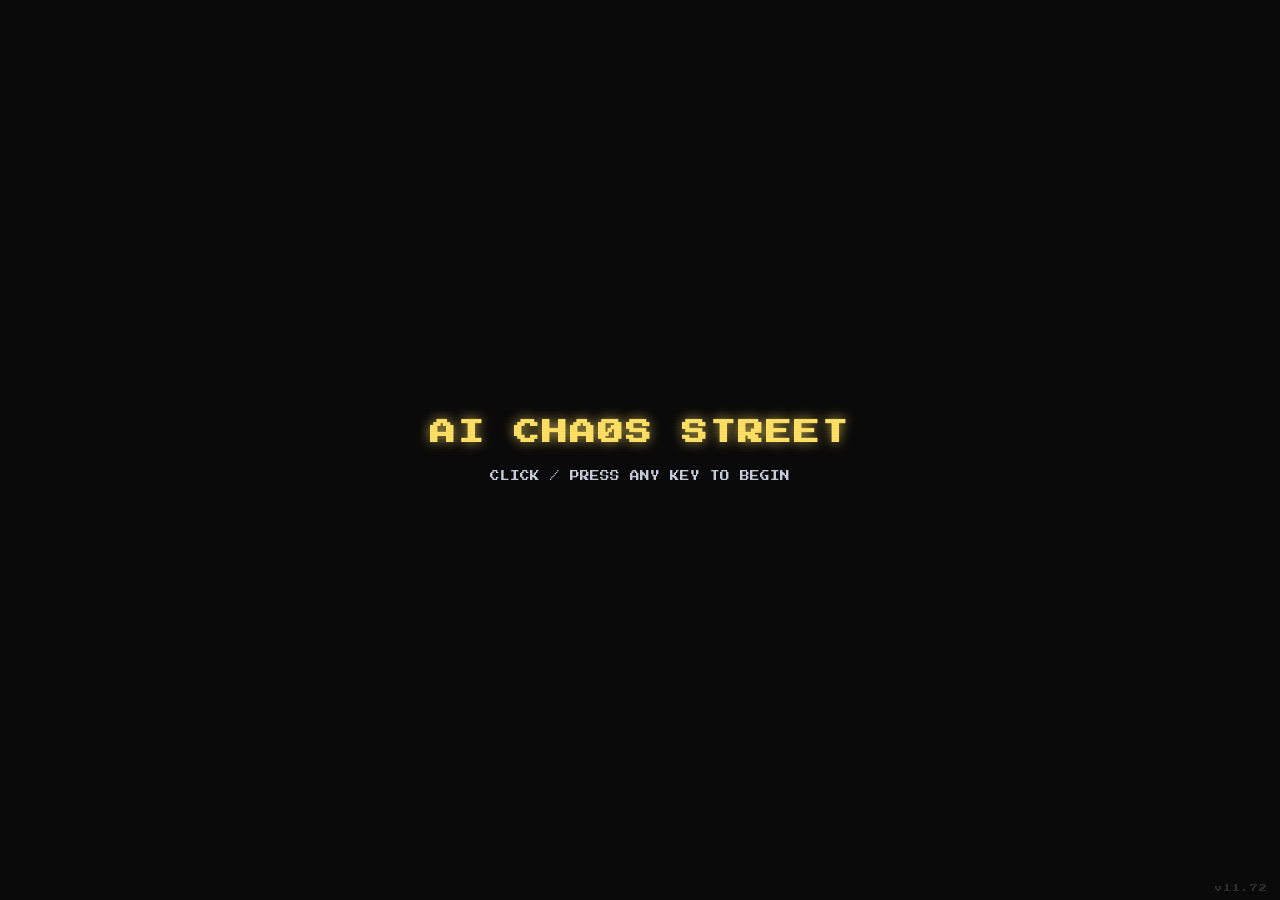
<file: index.html>
<!DOCTYPE html>
<html lang="en">
<head>
    <meta charset="UTF-8">
    <meta name="viewport" content="width=device-width, initial-scale=1.0, maximum-scale=1.0, user-scalable=no">
    <title>🌀 AI CHAOS STREET</title>
    <link rel="preconnect" href="https://fonts.googleapis.com">
    <link rel="preconnect" href="https://fonts.gstatic.com" crossorigin>
    <link href="https://fonts.googleapis.com/css2?family=Press+Start+2P&display=swap" rel="stylesheet">
    <!-- v11.02: ?v= -versioleima – mobiiliselaimet eivät jää jumiin vanhaan
         CSS:ään/JS:ään. Nosta sama numero kuin #version-tag.
         v11.05b: tärinäanimaation arvon säätö (ei versionnostoa, sääntö 03) –
         leima nostettiin "b":llä, jotta selain hakee uuden CSS:n.
         v11.06/v11.07: muistipankin päivitys + kokorajojen mitoitus
         (infrastruktuuri, sääntö 03) → kaikki leimat samaan numeroon.
         v11.08: jukebox pysäyttää kaaos-intron (ei mp3-päällekkäisyyttä).
         v11.09: liikenne ei pysähdy BARissa, makuuhuoneessa eikä kaivossa
         (sama periaate kuin jukebox v4.61).
         v11.10: liikenne ei pysähdy myöskään tainnutuksessa, jos kaataja ei
         ollut auto (sähkökaappi, rosvo, kukkaruukku, lamppu, oviukko);
         auton osuma = kolari → liikenne seisoo koko tainnutuksen ajan.
         v11.12: kolarin putoamistaso 10 → 25 px ylös osumakohdasta →
         pysähtynyt auto ei enää osu uudelleen, kun pelaaja nousee.
         v11.13: sädeaseen (FULL CHAOS) pieni vilkkuva keltainen piste
         piipun yllä – vain piste vilkkuu, itse ase pysyy paikallaan.
         v11.14: sädease laukeaa vain 1,0 s välein (huti maksaa saman kuin
         osuma) ja meteoriitti kestää 2 osumaa: ensimmäisestä se lämpenee
         tasaisesti oranssiksi + kolahtaa, kolikko vasta tappavasta.
         v11.15: sädease ilmestyy aina samalle syvyysviivalle (teräs­aidan
         vieressä, pelaajan alin jalkapiste) – satunnainen y vei aseen
         toisinaan lampputolpan kohdalle, josta sitä ei voinut poimia →
         kaikki ?v=-leimat samaan numeroon kuin #version-tag.
         v11.16: aloitusgaten (CLICK / PRESS) CHAOS-sanan O viivataan
         fontin omalla Ø-merkillä (U+00D8) – pelkkää tekstiä, ei
         piirrettyä viivaa.
         v11.17: kaaosvalikon hover-kierto toimii nyt myös puhelimilla
         (reduce-motion ei enää sammuta väriväläystä – vain näytön tärinä
         jää pois), on nopeampi (450 → 346 → 173 ms / nappi) ja
         mouseenter-peruutus on vain hoveroivilla laitteilla (kosketus:
         touchstart) → kaikki ?v=-leimat samaan numeroon kuin
         #version-tag. Sama yliviivattu O kuin aloitusgatessa (CHAØS)
         myös hubin otsikossa, jotta alkunäkymät ovat yhtenevät.
         v11.18: digGame1/digGame2 näyttävät kosketusohjaimet myös tableteilla
         (pointer: coarse → #touch-controls.force-show), koska leveysmedia
         piilotti ne ≥769 px näytöillä; työpöytä-UI ennallaan →
         kaikki ?v=-leimat samaan numeroon kuin #version-tag.
         v11.19: tabletin kosketusohjaimet 2× isommiksi kaikissa peleissä
         (DG1, DG2, katu, bm, sinkship) uudella haaralla
         @media (pointer: coarse) and (min-width: 769px) and (orientation: portrait)
         → PC, puhelin ja vaakamoodi pysyvät täsmälleen ennallaan; kadulla
         street.js:n resize() mittaa ohjainrivin korkeuden (aiempi kova
         185 px) ja canvas väistyy itsestään.
         v11.20: sädease poistetaan inventorysta Click/Press-näytöllä, ja
         v11.21: ase näkyy pelaajalla vain yöllä (päivällä piilossa).
         v11.22: meteoriitti tuhoaa katuvarren talon (eskalaatio BAD/FULL).
         v11.23: muistipankin kokorajat mitoitettu uudelleen (infrastruktuuri).
         v11.24: meteoriittituhon jälkitila – mustat ovet pois (vain yksi
         satunnainen karmikehys jää), tilalle randomi musta romukasa
         (≤ puoli ovenkorkeudesta), meteoriitit putoavat talojen taakse
         (iskua ei näe, vain välkkeen ja tuhon alun), alakaupungin taloista
         jää rauniot horisonttiin (runko + 1–3 seinäpalaa), kongin/patarummun
         kumahdus pois osumahetkeltä ja BAD-avaus (yksi satunnainen eturivin
         talo – jopa BAR – tuhoutuu heti malliksi) → kaikki ?v=-leimat
         samaan numeroon kuin #version-tag.
         v11.25: BAD CHAOS – mustaan siirtymäruutuun kirjoitetaan keltainen
         varoitus "You will suffer!" merkki merkiltä (sama klik-ääni kuin
         INSTRUCTIONS-ikkunassa); muut kaaostasot ennallaan.
         v11.26: meteoriittitahti + BAD-finaali (tuho nopeammaksi).
         v11.27: kaaosvalikon FULL CHAOS -tärinä ajetaan nyt myös
         puhelimilla – reduce-motion-portit pois street.js:stä ja
         style.css:stä, joten PC ja puhelin näyttävät saman efektin.
         v11.27b (pelkkiä arvoja, ei versionnostoa – sääntö 03): valikon
         hover-kierto alkaa 5 s valikon avautumisesta (oli 1 s) ja BAD-
         varoitusteksti viipyy 2,3 s (oli 0,8 s) → vain street.js muuttui,
         joten myös sen ?v=-leima nostettiin.
         v11.28: hover-kierroksen kello käy jo "CLICK / PRESS" -napautuksesta
         (efekti tulee 5 s napautuksesta, ei 7 s) ja väliin jäänyt kierros
         yritetään 0,5 s päästä uudelleen (ennen: vasta 10 s päästä) → kaikki
         ?v=-leimat samaan numeroon kuin #version-tag.
         v11.29 (bugikorjaus): PC:n mouseenter-peruutus poistettu – selain
         laukaisee mouseenterin uudelleen, kun gate katoaa osoittimen alta,
         jolloin se pyyhkäisi käynnissä olevan kierroksen (ensimmäinen efekti
         näkyi vasta ~17 s kohdalla, kun hiiri lepäsi valikon päällä); samalla
         pito + tärinä ajetaan aina, myös osoittimen alla olevalla napilla.
         v11.57: jukeboxin valintalista kiertää päästä päähän (▲ riviltä 0
         viimeiselle, ▼ viimeiseltä riville 0) → kaikki ?v=-leimat samaan
         numeroon kuin #version-tag.
         v11.58: jukeboxin kansikuva näkyy myös selatessa (kursorin raita,
         raidat 4–9) – soitossa soivan raidan kansi kuten ennen.
         v11.59: raidoille 1–3 (Knived) lisätty kansikuva (covers/1–3.png)
         → kaikilla yhdeksällä raidalla on kansi.
         v11.61: laivanupotustalon (buildings[2]) seinään puhdas musta,
         ohut ankkuritunnus räystäslippaan alle – pelaaja tunnistaa talon
         myös sekoitetusta kadusta.
         v11.62: Blue Mäx -talolle (buildings[5]) kiinteä siipitunnusovi
         (ei koskaan arvottu): maroon-runko + siipitunnus (drawDoor case 7).
         v11.63: ovi viilattu – siipitunnus pelkkinä ääriviivoina ja
         ohuemmat oven kehykset.
         v11.64: kotkan ääriviivat mustaksi + karmit (vasen/oikea/ylä)
         puolitettu (tumma syvennys 2 → 1 px).
         v11.65: kotka pienennetty 33 % (matriisi 14×6, uudelleen keskitetty).
         v11.66: kotkan ääriviivat puoliksi läpinäkyväksi (rgba 0,0,0,0.5) –
         ei enää pomppaa taustasta. -->
    <link rel="stylesheet" href="style.css?v=11.72">
</head>
<body>
    <!-- ═══ ALOITUSGATE (äänilukko auki ennen chaos-valikkoa) ═══ -->
    <div id="start-gate" class="hidden">
        <h1>AI CHAØS STREET</h1>
        <p class="press-start">CLICK / PRESS ANY KEY TO BEGIN</p>
    </div>

    <!-- ═══ AI CHAOS -ALKUHUBI (valitaan kaaostaso ennen peliä) ═══ -->
    <div id="chaos-menu" class="hidden">
        <h1>AI CHAØS STREET</h1>
        <p class="chaos-sub">CHOOSE YOUR CHAOS LEVEL</p>
        <div class="chaos-buttons">
            <button data-level="normal">NO CHAOS</button>
            <button data-level="mild">MILD CHAOS</button>
            <button data-level="good">GOOD CHAOS</button>
            <button data-level="bad">BAD CHAOS</button>
            <button data-level="full">FULL CHAOS</button>
        </div>
        <!-- Ohjevalinta (v10.27): pelkkä teksti, ei laatikko -->
        <div class="chaos-instructions" id="instructions-link">INSTRUCTIONS</div>

        <!-- ═══ OHJEIKKUNA (valikon päälle) ═══
             Avaus 1 s (CRT power-on) → ohjeteksti kirjoitetaan merkki
             merkiltä (kesto = tekstin pituus) → sulku 2 s täppäyksellä
             tai Esc-näppäimellä. Ikkuna ei mene itsestään kiinni. -->
        <div id="instructions-overlay" class="hidden">
            <div id="instructions-panel">
                <!-- Ohjetekstin lähde: JS lukee tämän ja kirjoittaa sen
                     merkki merkiltä. Tekstiä voi vapaasti lisätä/vähentää. -->
                <div id="instructions-source" class="hidden">
                    <h2>AI CHAOS STREET</h2>
                    <p>Move along the street. Kicking opens doors — and if nothing happens, kick a few more times: something unexpected may happen. But beware, things can also go badly for you!</p>
                    <p>Games. Beat the digging games and you will find the keys one by one — then you get to fly.</p>
                    <p>By collecting coins you can play your favourite music on the Jukebox or play the fruit machine, BUT remember to eat. If you don't eat, you DIE even in the middle of a game! So keep an eye on the hamburger indicator.</p>
                    <p>You'll have to figure out the rest yourself.</p>
                    <p>GO AND PLAY! HAVE FUN!</p>
                </div>
                <div id="instructions-body"></div>
                <div class="ins-hint">TAP SCREEN OR PRESS ESC TO CLOSE</div>
            </div>
        </div>

    </div>

    <!-- ═══ SIIRTYMÄMUSTA (v11.02) + BAD-VAROITUS (v11.25) ═══════════════
         Kaaostason valinnan jälkeen näyttö mustenee (2 s) ja
         katu paljastuu pehmeästi (1 s). Sijaitsee #chaos-menu:n
         ULKOPUOLELLA, koska valikko piilotetaan kesken siirtymän.
         BAD CHAOS: mustaan ruutuun kirjoitetaan keltainen varoitus
         merkki merkiltä (sama klik-ääni kuin INSTRUCTIONS-ikkunassa).
         Teksti luetaan tästä ja tyhjennetään kirjoituksen ajaksi, joten
         sitä voi vapaasti muuttaa. Muilla kaaostasoilla ei varoitusta. -->
    <div id="chaos-blackout">
        <div id="chaos-warning">You will suffer!</div>
    </div>

    <!-- Versionumero (aina näkyvissä – myös alkunäkymässä) -->
    <div id="version-tag">v11.72</div>

    <!-- ═══ PÄÄNÄKYMÄ ═══════════════════════════════════ -->
    <div id="game-wrapper">
        <!-- ✕-nappi: sulkee huoneen/alapelin, resetoi vain kadulla -->
        <button id="reset-btn" title="Close / Start over">✕</button>

        <!-- HUD-palkki -->
        <div id="hud-bar"></div>

        <!-- Pää-canvas (street.js) -->
        <div id="game-area">
            <canvas id="game-canvas" tabindex="0"></canvas>
            <div id="touch-row">
                <div id="touch-left">
                    <button class="touch-btn action" id="action-btn" title="Kick"></button>
                </div>
                <div id="touch-right">
                    <div class="touch-dpad">
                        <button class="touch-btn up"    id="btn-up">▲</button>
                        <button class="touch-btn left"  id="btn-left">◄</button>
                        <button class="touch-btn right" id="btn-right">►</button>
                        <button class="touch-btn down"  id="btn-down">▼</button>
                    </div>
                </div>
            </div>
        </div>

        <!-- Ilmoitus -->
        <div id="notification"></div>
    </div>

    <!-- ═══ PELI-IFRAME (alapelit) ═══════════════════════ -->
    <div id="game-iframe-overlay">
        <button id="iframe-close-btn" title="Back to the street">✕</button>
        <iframe src="" allow="autoplay"></iframe>
    </div>

    <!-- ═══ SKRIPTIT ═════════════════════════════════════ -->
    <script src="gameState.js?v=11.72"></script>
    <script src="audio.js?v=11.72"></script>
    <script src="street/chaos-config.js?v=11.72"></script>
    <script src="street/sfx.js?v=11.72"></script>
    <script src="street/news.js?v=11.72"></script>
    <script src="street/traffic.js?v=11.72"></script>
    <script src="street/chaos-cards.js?v=11.72"></script>
    <script src="street/rooms.js?v=11.72"></script>
    <script src="street.js?v=11.72"></script>

    <!-- ✕-napit (alapeli + huone + reset) – yksi yhteinen toiminto -->
    <script>
        const overlayCloseBtn = document.getElementById('iframe-close-btn');
        const resetBtn = document.getElementById('reset-btn');
        const iframeOverlay = document.getElementById('game-iframe-overlay');
        const CLOSE_DEDUPE_MS = 600;   // estää mobiilin tupla-/ghost-klikkauksen

        let lastCloseAt = 0;

        /* Yksi ✕-toiminto kaikille tiloille:
             1. alapeli (iframe) auki → takaisin kadulle
             2. canvas-huone auki (BAR / makuuhuone / jukebox) → huone kiinni
             3. kadulla → vasta tässä saa resetoida pelin
           Sama napautus saa laueta vain kerran: muuten mobiilin tuottama
           toinen tapahtuma (touchend + synteettinen click) ehtisi sulkea
           huoneen ja sen jälkeen avata reset-vahvistuksen. */
        function handleCloseButton() {
            const now = Date.now();
            if (now - lastCloseAt < CLOSE_DEDUPE_MS) return;
            lastCloseAt = now;

            if (typeof Street === 'undefined') return;

            // 1. Alapeli auki → sulje se (sama tieto DOM:ista ja streetiltä)
            if (iframeOverlay.classList.contains('active')) {
                Street.closeGame();
                return;
            }
            // 2. Canvas-huone auki → sulje huone
            if (Street.closeRoom && Street.closeRoom()) return;

            // 3. Kadulla → kysy vahvistus ja aloita alusta
            if (confirm('Are you sure you want to start over?\nAll progress will be lost.')) {
                try { localStorage.removeItem(GameState.STORAGE_KEY); } catch (e) {}
                if (typeof Street !== 'undefined' && Street.clearChaosSession) Street.clearChaosSession();
                location.reload();
            }
        }

        /* Mobiili: touchend hoitaa napautuksen heti ja estää synteettisen
           clickin (ei 300 ms viivettä eikä kaksoiskäsittelyä).
           Työpöydällä click toimii kuten ennenkin. */
        function bindCloseButton(btn) {
            btn.addEventListener('click', handleCloseButton);
            btn.addEventListener('touchend', (e) => {
                if (e.cancelable) e.preventDefault();
                handleCloseButton();
            }, { passive: false });
        }

        bindCloseButton(overlayCloseBtn);
        bindCloseButton(resetBtn);
    </script>
</body>
</html>
</file>
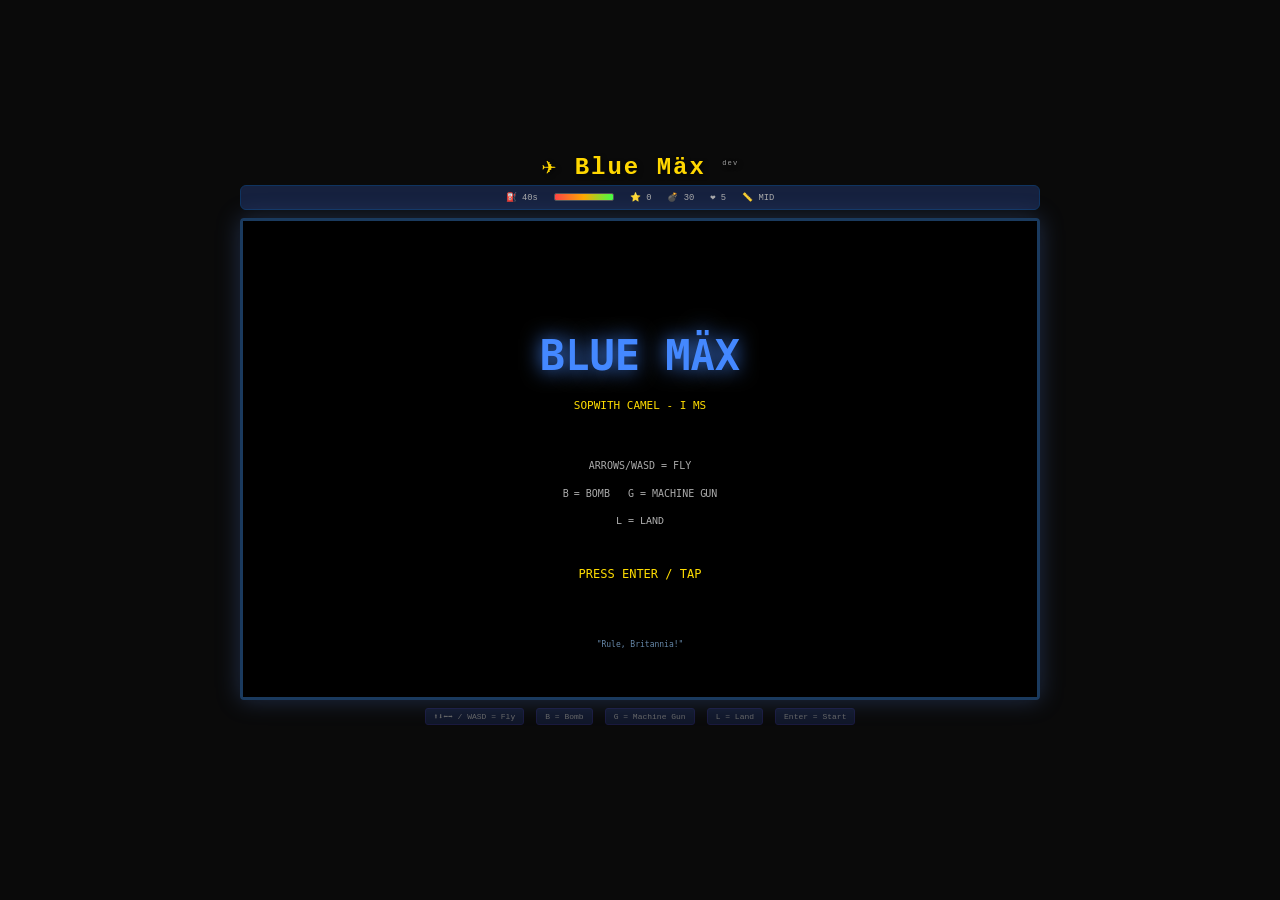
<file: bm/game_main.html>
<!DOCTYPE html>
<html lang="en">
<head>
    <meta charset="UTF-8">
    <meta name="viewport" content="width=device-width, initial-scale=1.0, maximum-scale=1.0, user-scalable=no">
    <title>✈️ Blue Mäx</title>
    <link rel="stylesheet" href="css/style.css?v=11.19">
</head>
<body>
    <div id="game-container">
        <header id="game-header">
            <h1>✈️ Blue Mäx <span class="version-tag">dev</span></h1>
            <div id="game-info">
                <span id="fuel-display">⛽ 40s</span>
                <span class="fuel-bar">
                    <span class="fuel-fill"><span class="fuel-fill-inner" id="fuel-fill-inner" style="width:100%"></span></span>
                </span>
                <span id="score-display">⭐ 0</span>
                <span id="bomb-display">💣 30</span>
                <span id="damage-display">❤️ 5</span>
                <span id="altitude-display">📏 MID</span>
            </div>
        </header>

        <div id="canvas-wrapper">
            <canvas id="game-canvas"></canvas>
        </div>

        <div id="controls">
            <div id="keyboard-hints">
                <span>⬆️⬇️⬅️➡️ / WASD = Fly</span>
                <span>B = Bomb</span>
                <span>G = Machine Gun</span>
                <span>L = Land</span>
                <span>Enter = Start</span>
            </div>
            <div id="touch-controls">
                <div class="touch-dpad">
                    <button class="touch-btn up" data-dir="up">▲</button>
                    <button class="touch-btn left" data-dir="left">◄</button>
                    <button class="touch-btn right" data-dir="right">►</button>
                    <button class="touch-btn down" data-dir="down">▼</button>
                </div>
                <div class="touch-actions">
                    <button class="touch-btn" id="land-btn" title="Land (L)">🛬</button>
                    <button class="touch-btn" id="gun-btn" title="Machine Gun (G)">🔫</button>
                    <button class="touch-btn" id="bomb-btn" title="Bomb (B)">💣</button>
                </div>
            </div>
        </div>

        <div id="notification-area" style="text-align:center; color:#ffd700; font-size:0.5rem; height:1.2em; padding:4px;"></div>
    </div>

    <div id="overlay" class="hidden">
        <div id="overlay-content">
            <h2 id="overlay-title"></h2>
            <p id="overlay-message"></p>
            <button id="overlay-button">Play</button>
        </div>
    </div>

    <script src="js/audio.js"></script>
    <script src="js/game.js?v=11.19"></script>
    <script>
        window.addEventListener('DOMContentLoaded', () => {
            const canvas = document.getElementById('game-canvas');
            if (canvas) BlueMax.init(canvas);
        });
        window.addEventListener('resize', () => {
            if (BlueMax.rs) BlueMax.rs();
        });
    </script>
</body>
</html>
</file>
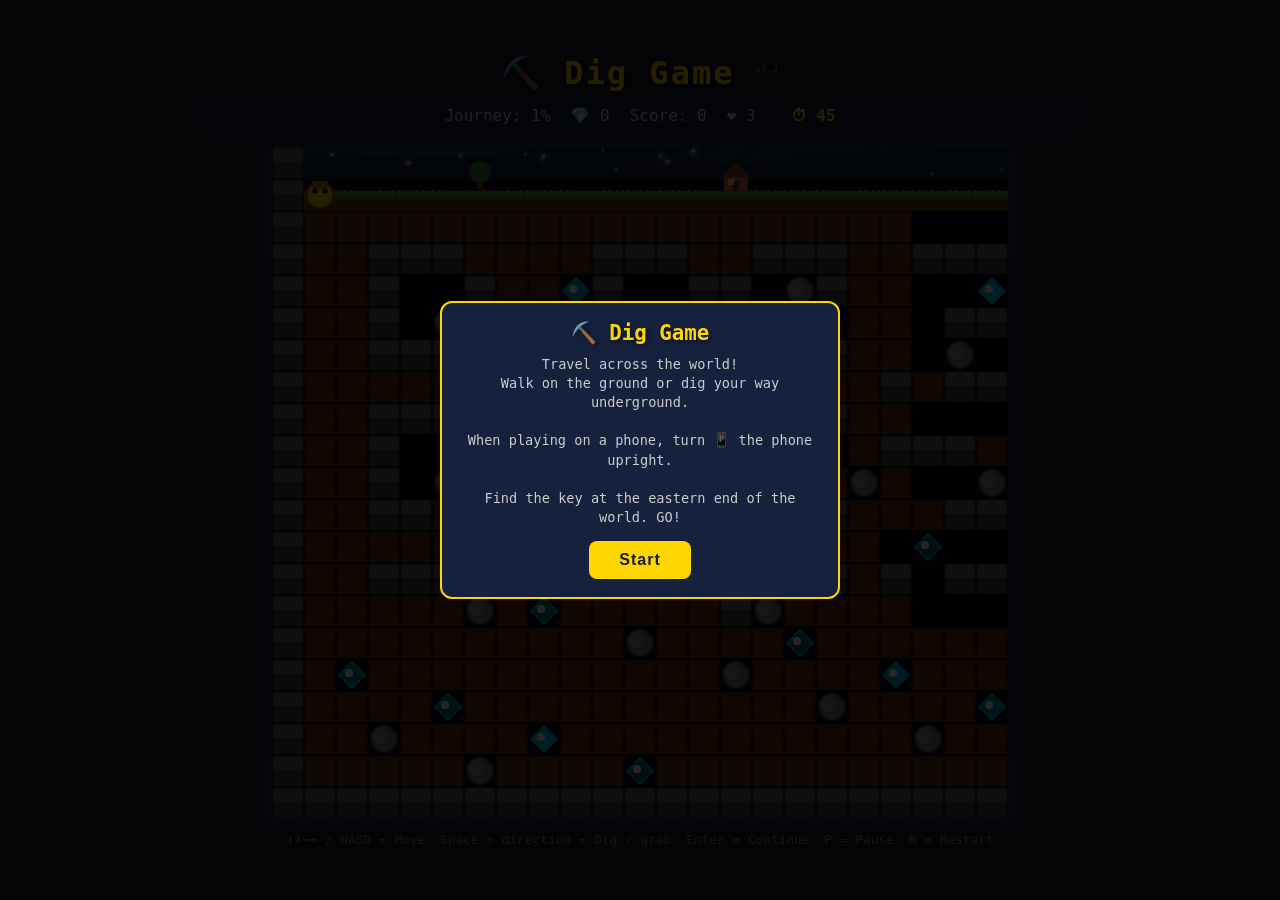
<file: digGame1/game_main.html>
<!DOCTYPE html>
<html lang="en">
<head>
    <meta charset="UTF-8">
    <meta name="viewport" content="width=device-width, initial-scale=1.0, maximum-scale=1.0, user-scalable=no">
    <title>⛏️ Dig Game</title>
    <link rel="stylesheet" href="css/style.css?v=11.19">
</head>
<body>
    <div id="game-container">
        <header id="game-header">
            <h1>⛏️ Dig Game <span class="version-tag">v1.2</span></h1>
            <div id="game-info">
                <span id="progress-display">Journey: 0%</span>
                <span id="diamond-display">💎 0</span>
                <span id="score-display">Score: 0</span>
                <span id="lives-display">❤️ 3</span>
                <span id="timer-display">⏱ 45</span>
            </div>
        </header>
        
        <div id="canvas-wrapper">
            <canvas id="game-canvas"></canvas>
        </div>
        
        <div id="controls">
            <div id="keyboard-hints">
                <span>⬆️⬇️⬅️➡️ / WASD = Move</span>
                <span>Space + direction = Dig / grab</span>
                <span>Enter = Continue</span>
                <span>P = Pause</span>
                <span>R = Restart</span>
            </div>
            <div id="touch-controls">
                <div class="touch-pad-row">
                    <button class="touch-btn space-btn" id="space-btn" title="Dig / grab (Space)">⛏️</button>
                    <div class="touch-dpad">
                        <div class="touch-row">
                            <button class="touch-btn" data-dir="up">⬆️</button>
                        </div>
                        <div class="touch-row">
                            <button class="touch-btn" data-dir="left">⬅️</button>
                            <button class="touch-btn" data-dir="down">⬇️</button>
                            <button class="touch-btn" data-dir="right">➡️</button>
                        </div>
                    </div>
                </div>
            </div>
        </div>
    </div>
    
    <div id="overlay" class="hidden">
        <div id="overlay-content">
            <h2 id="overlay-title"></h2>
            <p id="overlay-message"></p>
            <button id="overlay-button">Play</button>
        </div>
    </div>

    <script src="js/constants.js"></script>
    <script src="js/levels.js"></script>
    <script src="js/physics.js"></script>
    <script src="js/enemies.js"></script>
    <script src="js/renderer.js"></script>
    <script src="js/input.js?v=11.19"></script>
    <script src="js/audio.js"></script>
    <script src="js/game.js"></script>
</body>
</html>
</file>
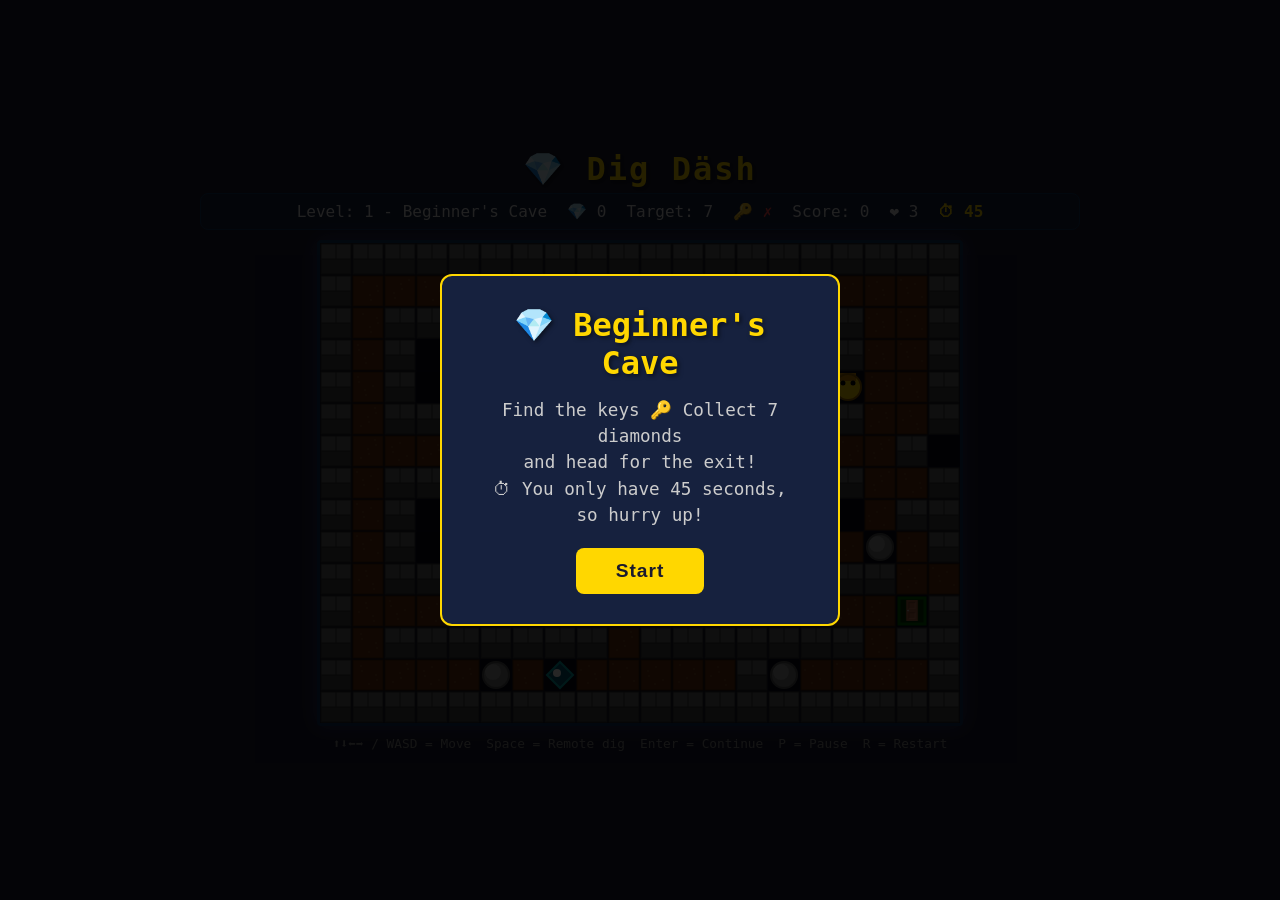
<file: digGame2/game_main.html>
<!DOCTYPE html>
<html lang="en">
<head>
    <meta charset="UTF-8">
    <meta name="viewport" content="width=device-width, initial-scale=1.0, maximum-scale=1.0, user-scalable=no">
    <title>Dig Däsh</title>
    <link rel="stylesheet" href="css/style.css?v=11.19">
</head>
<body>
    <div id="game-container">
        <header id="game-header">
            <h1>💎 Dig Däsh</h1>
            <div id="game-info">
                <span id="level-display">Level: 1</span>
                <span id="diamond-display">💎 0</span>
                <span id="diamond-goal-display">Target: 0</span>
                <span id="key-display">🔑 0</span>
                <span id="score-display">Score: 0</span>
                <span id="lives-display">❤️ 3</span>
                <span id="timer-display">⏱ 45</span>
            </div>
        </header>
        
        <div id="canvas-wrapper">
            <canvas id="game-canvas"></canvas>
        </div>
        
        <div id="controls">
            <div id="keyboard-hints">
                <span>⬆️⬇️⬅️➡️ / WASD = Move</span>
                <span>Space = Remote dig</span>
                <span>Enter = Continue</span>
                <span>P = Pause</span>
                <span>R = Restart</span>
            </div>
            <div id="touch-controls">
                <div class="touch-pad-row">
                    <button class="touch-btn space-btn" id="space-btn" title="Remote dig (Space)">⛏️</button>
                    <div class="touch-dpad">
                        <div class="touch-row">
                            <button class="touch-btn" data-dir="up">⬆️</button>
                        </div>
                        <div class="touch-row">
                            <button class="touch-btn" data-dir="left">⬅️</button>
                            <button class="touch-btn" data-dir="down">⬇️</button>
                            <button class="touch-btn" data-dir="right">➡️</button>
                        </div>
                    </div>
                </div>
            </div>
        </div>
    </div>
    
    <div id="overlay" class="hidden">
        <div id="overlay-content">
            <h2 id="overlay-title"></h2>
            <p id="overlay-message"></p>
            <button id="overlay-button">Play</button>
        </div>
    </div>

    <script src="js/constants.js"></script>
    <script src="js/levels.js"></script>
    <script src="js/physics.js"></script>
    <script src="js/enemies.js"></script>
    <script src="js/renderer.js"></script>
    <script src="js/input.js?v=11.19"></script>
    <script src="js/audio.js"></script>
    <script src="js/game.js"></script>
</body>
</html>
</file>
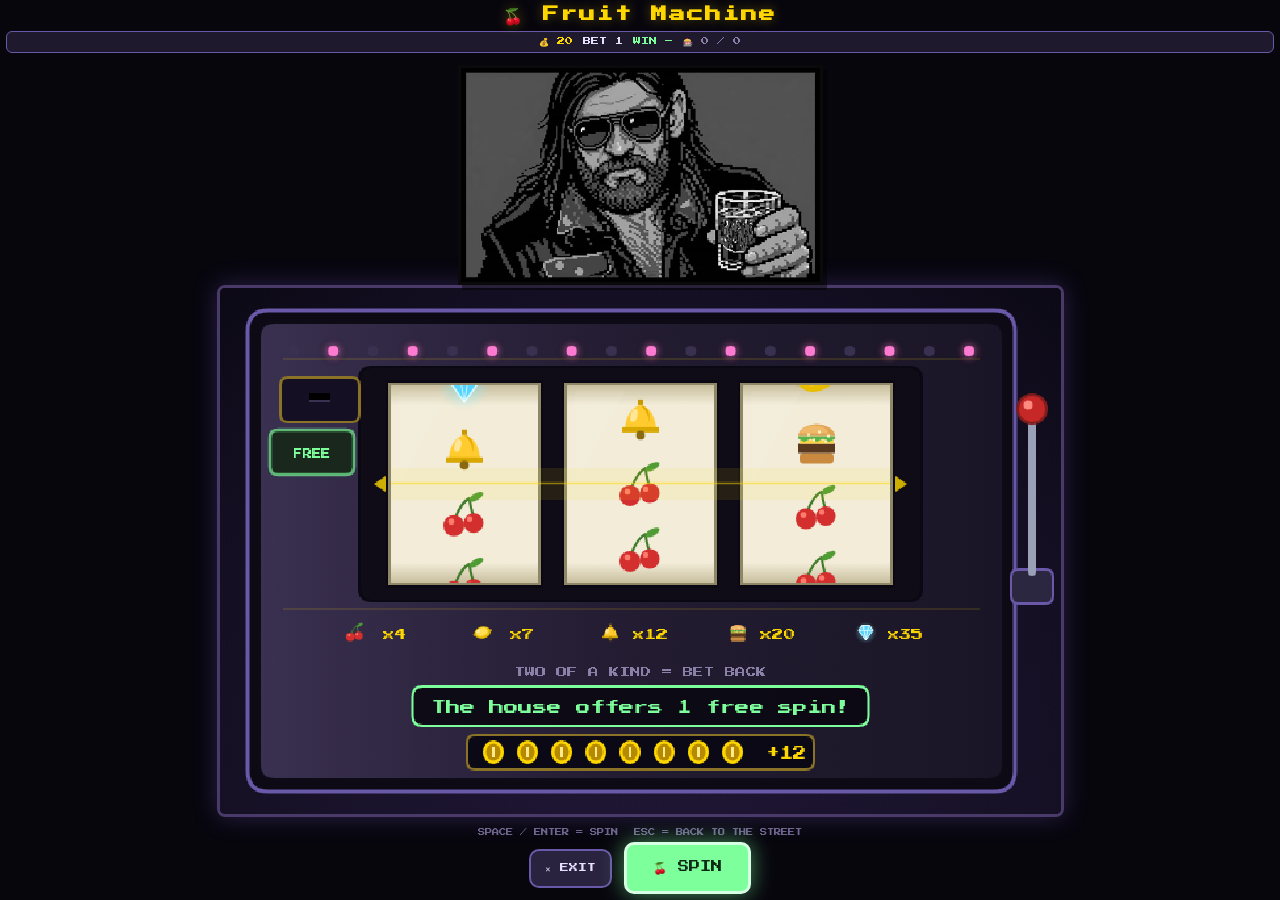
<file: fruitgame/game_main.html>
<!DOCTYPE html>
<html lang="en">
<head>
    <meta charset="UTF-8">
    <meta name="viewport" content="width=device-width, initial-scale=1.0, maximum-scale=1.0, user-scalable=no">
    <title>🍒 Fruit Machine</title>
    <link rel="preconnect" href="https://fonts.googleapis.com">
    <link rel="preconnect" href="https://fonts.gstatic.com" crossorigin>
    <link href="https://fonts.googleapis.com/css2?family=Press+Start+2P&display=swap" rel="stylesheet">
    <link rel="stylesheet" href="css/style.css">
</head>
<body>
    <div id="game-container">
        <header id="game-header">
            <h1>🍒 Fruit Machine</h1>
            <div id="game-info">
                <span id="coin-display">💰 0</span>
                <span id="bet-display">BET 1</span>
                <span id="win-display">WIN –</span>
                <span id="stat-display">🎰 0 / 0</span>
            </div>
        </header>

        <div id="canvas-wrapper">
            <canvas id="game-canvas"></canvas>
            <!-- Pelihuoneen seinäkuva (ei canvasin sisällä): sijainti ja
                 näkyvyys lasketaan renderer.resize():ssa vapaasta seinätilasta -->
            <img id="wall-pic" src="assets/dude_mv.jpg" alt="" draggable="false">
        </div>

        <div id="controls">
            <div id="keyboard-hints">
                <span>SPACE / ENTER = SPIN</span>
                <span>ESC = BACK TO THE STREET</span>
            </div>
            <div id="touch-controls">
                <button class="fruit-btn exit" id="exit-btn" title="Back to the street (Esc)">✕ EXIT</button>
                <button class="fruit-btn spin" id="spin-btn" title="Spin (space)">🍒 SPIN</button>
            </div>
        </div>
    </div>

    <script src="js/constants.js"></script>
    <script src="js/audio.js"></script>
    <script src="js/renderer.js"></script>
    <script src="js/input.js"></script>
    <script src="js/game.js"></script>
</body>
</html>
</file>
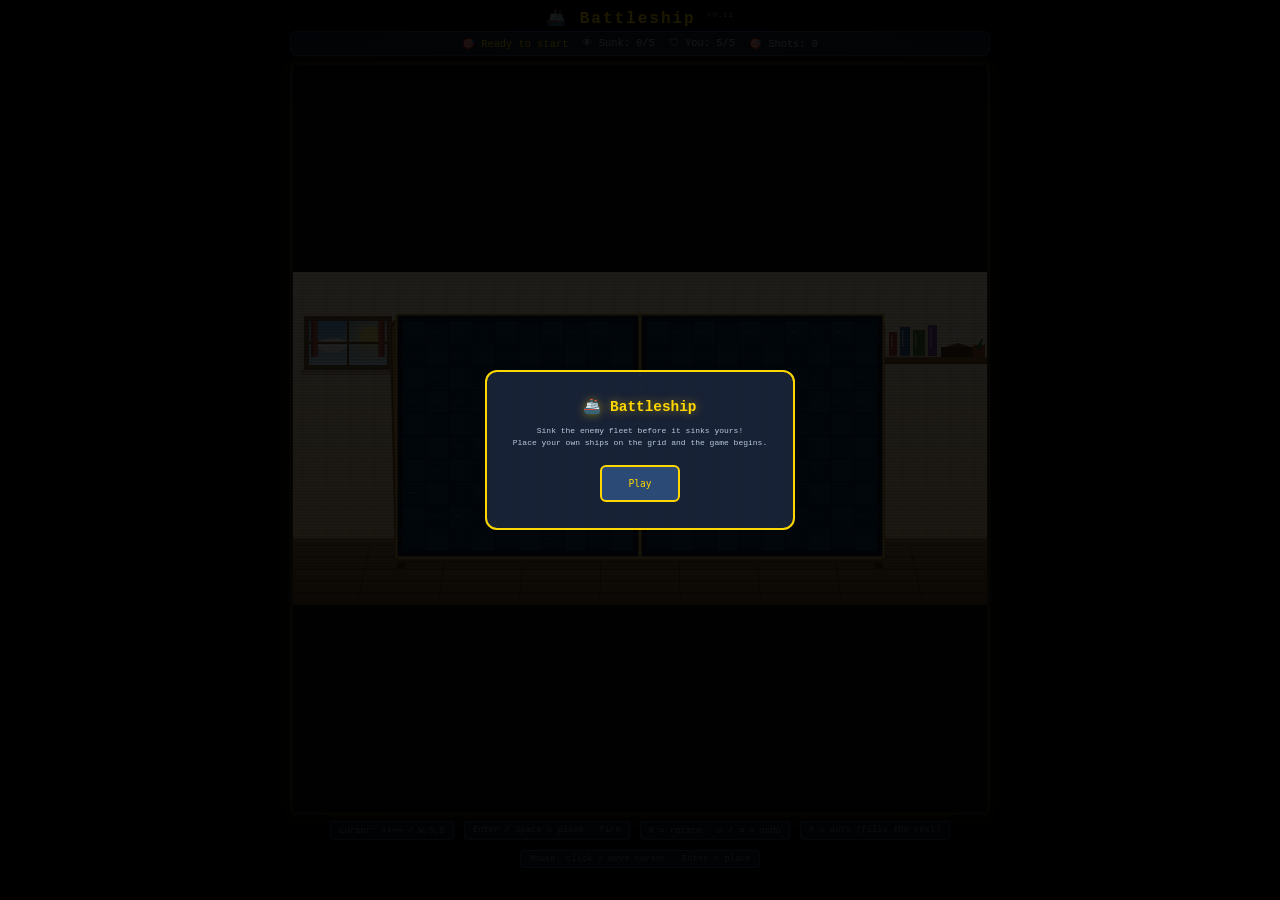
<file: sinkship/game_main.html>
<!DOCTYPE html>
<html lang="en">
<head>
    <meta charset="UTF-8">
    <meta name="viewport" content="width=device-width, initial-scale=1.0, maximum-scale=1.0, user-scalable=no">
    <title>🚢 Battleship</title>
    <link rel="stylesheet" href="css/style.css?v=11.19">
</head>
<body>
    <div id="scanlines" aria-hidden="true"></div>

    <div id="game-container">
        <header id="game-header">
            <h1>🚢 Battleship <span class="version-tag">v0.11</span></h1>
            <div id="game-info">
                <span id="turn-display">🎯 Place your fleet</span>
                <span id="enemy-ships">👁 Sunk: 0/5</span>
                <span id="player-ships">🛡 You: 5/5</span>
                <span id="shots-display">🎯 Shots: 0</span>
            </div>
        </header>

        <div id="canvas-wrapper">
            <canvas id="game-canvas"></canvas>
        </div>

        <div id="controls">
            <div id="keyboard-hints">
                <span>Cursor: ⬆️⬇️⬅️➡️ / W,S,D</span>
                <span>Enter / Space = place · fire</span>
                <span>R = rotate · U / ⌫ = undo</span>
                <span>A = auto (fills the rest)</span>
                <span>Mouse: click = move cursor · Enter = place</span>
            </div>
            <div id="touch-controls">
                <div class="touch-dpad">
                    <button class="touch-btn up" data-dir="up" title="Up">▲</button>
                    <button class="touch-btn left" data-dir="left" title="Left">◄</button>
                    <button class="touch-btn right" data-dir="right" title="Right">►</button>
                    <button class="touch-btn down" data-dir="down" title="Down">▼</button>
                </div>
                <div class="touch-actions">
                    <button class="touch-btn" id="rot-btn" title="Rotate (R)">⟳</button>
                    <button class="touch-btn" id="act-btn" title="Action (Enter/Space)">⚡</button>
                    <button class="touch-btn" id="auto-btn" title="Auto place (A)">🎲</button>
                </div>
            </div>
        </div>

        <div id="notification-area" style="text-align:center; color:#ffd700; font-size:0.6rem; height:1.4em; padding:4px;"></div>
    </div>

    <div id="overlay">
        <div id="overlay-content">
            <h2 id="overlay-title">🚢 Battleship</h2>
            <p id="overlay-message">Sink the enemy fleet before it sinks yours!<br>
                Place your own ships on the grid and the game begins.</p>
            <div id="overlay-buttons">
                <button id="overlay-action-btn">Play</button>
                <button id="overlay-exit-btn" style="display:none">Exit</button>
            </div>
        </div>
    </div>

    <script src="js/audio.js"></script>
    <script src="js/game.js?v=11.19"></script>
    <script>
        window.addEventListener('DOMContentLoaded', () => {
            const canvas = document.getElementById('game-canvas');
            if (canvas) Laivanupotus.init(canvas);
        });
        window.addEventListener('resize', () => {
            if (Laivanupotus.rs) Laivanupotus.rs();
        });
    </script>
</body>
</html>
</file>
<file: bm/css/style.css>
/* ═══════════════════════════════════════════════════════════
   style.css – Blue Mäx -lentopeli
   Retro-pikselityyli, tumma tunnelma
   ═══════════════════════════════════════════════════════════ */

*, *::before, *::after {
    margin: 0;
    padding: 0;
    box-sizing: border-box;
}

html, body {
    width: 100%;
    height: 100%;
    overflow: hidden;
    background: #0a0a0a;
    font-family: 'Press Start 2P', 'Courier New', monospace;
    user-select: none;
    -webkit-user-select: none;
    -webkit-tap-highlight-color: transparent;
    touch-action: none;
    overscroll-behavior: none;
}

#game-container {
    display: flex;
    flex-direction: column;
    align-items: center;
    justify-content: center;
    width: 100%;
    height: 100%;
    gap: 8px;
    padding: 10px;
}

#game-header {
    text-align: center;
    width: 100%;
    max-width: 800px;
}

#game-header h1 {
    font-size: 1.5rem;
    color: #ffd700;
    text-shadow: 2px 2px 4px rgba(0,0,0,0.5);
    margin-bottom: 4px;
    letter-spacing: 2px;
}

#game-header h1 .version-tag {
    font-size: 0.45rem;
    font-weight: normal;
    color: #9a9a9a;
    vertical-align: super;
    letter-spacing: 1px;
}

#game-info {
    display: flex;
    justify-content: center;
    flex-wrap: wrap;
    gap: 16px;
    font-size: 0.55rem;
    background: #16213e;
    padding: 6px 14px;
    border-radius: 6px;
    border: 1px solid #0f3460;
}

#game-info span {
    color: #aaa;
}

#game-info .fuel-bar {
    display: inline-flex;
    align-items: center;
    gap: 4px;
}

#game-info .fuel-fill {
    display: inline-block;
    width: 60px;
    height: 8px;
    background: #333;
    border: 1px solid #555;
    border-radius: 2px;
    overflow: hidden;
    vertical-align: middle;
}

#game-info .fuel-fill-inner {
    display: block;
    height: 100%;
    background: linear-gradient(90deg, #ff4444, #ffaa00, #44ff44);
    transition: width 0.3s;
}

#canvas-wrapper {
    border: 3px solid #1a3a5e;
    border-radius: 4px;
    box-shadow: 0 0 25px rgba(100, 150, 255, 0.25);
    line-height: 0;
    width: 100%;
    max-width: 800px;
    position: relative;
}

canvas {
    display: block;
    width: 100% !important;
    height: auto !important;
    image-rendering: pixelated;
    image-rendering: crisp-edges;
}

#controls {
    text-align: center;
    width: 100%;
    max-width: 800px;
}

#keyboard-hints {
    display: flex;
    flex-wrap: wrap;
    gap: 12px;
    justify-content: center;
    font-size: 0.5rem;
    color: #666;
    margin-bottom: 6px;
}

#keyboard-hints span {
    background: rgba(22,33,62,0.6);
    padding: 3px 8px;
    border-radius: 3px;
    border: 1px solid #1a1a3e;
}

#touch-controls {
    display: none;
    gap: 10px;
    align-items: center;
    justify-content: space-between;
}

/* JS-pakotettu näkyvyys touch-laitteille */
#touch-controls.force-show {
    display: flex !important;
}

/* Piilota aloitusruudussa */
#touch-controls.hidden-tc {
    display: none !important;
}

.touch-actions {
    display: flex;
    flex-direction: column;
    gap: 6px;
    align-items: center;
}

.touch-dpad {
    display: grid;
    grid-template-areas:
        '. up .'
        'left . right'
        '. down .';
    gap: 3px;
}

.touch-btn {
    width: 48px;
    height: 48px;
    font-size: 1.2rem;
    background: rgba(22,33,62,0.85);
    border: 2px solid #0f3460;
    color: #ddd;
    border-radius: 8px;
    cursor: pointer;
    display: flex;
    align-items: center;
    justify-content: center;
    -webkit-tap-highlight-color: transparent;
    touch-action: none;
}

.touch-btn:active {
    background: #0f3460;
    transform: scale(0.92);
    box-shadow: 0 0 12px rgba(100,150,255,0.4);
}

.touch-btn.up { grid-area: up; }
.touch-btn.left { grid-area: left; }
.touch-btn.down { grid-area: down; }
.touch-btn.right { grid-area: right; }

#bomb-btn {
    width: 52px;
    height: 52px;
    border-radius: 50%;
    font-size: 1.4rem;
    background: rgba(180,30,30,0.7);
    border: 2px solid #ff4444;
    color: #fff;
}

#bomb-btn:active {
    background: #cc0000;
    transform: scale(0.9);
    box-shadow: 0 0 20px rgba(255,50,50,0.6);
}

#gun-btn {
    width: 48px;
    height: 48px;
    border-radius: 8px;
    font-size: 1.3rem;
    background: rgba(30,120,30,0.7);
    border: 2px solid #44cc44;
    color: #fff;
}

#gun-btn:active {
    background: #0a5a0a;
    transform: scale(0.9);
    box-shadow: 0 0 20px rgba(50,255,50,0.5);
}

#land-btn {
    width: 48px;
    height: 48px;
    border-radius: 8px;
    font-size: 1.3rem;
    background: rgba(30,80,180,0.7);
    border: 2px solid #4488ff;
    color: #fff;
}

#land-btn:active {
    background: #0a2a6a;
    transform: scale(0.9);
    box-shadow: 0 0 20px rgba(50,130,255,0.5);
}

#overlay {
    position: fixed;
    top: 0;
    left: 0;
    width: 100%;
    height: 100%;
    background: rgba(0,0,0,0.85);
    z-index: 100;
    display: flex;
    align-items: center;
    justify-content: center;
}

#overlay.hidden {
    display: none;
}

#overlay-content {
    text-align: center;
    color: #ffd700;
    padding: 30px;
    background: rgba(22,33,62,0.95);
    border: 2px solid #ffd700;
    border-radius: 12px;
    max-width: 400px;
}

#overlay-content h2 {
    font-size: 1.2rem;
    margin-bottom: 12px;
    text-shadow: 0 0 10px rgba(255,215,0,0.5);
}

#overlay-content p {
    font-size: 0.55rem;
    color: #aaa;
    margin-bottom: 20px;
    line-height: 1.6;
}

#overlay-content button {
    font-family: 'Press Start 2P', monospace;
    font-size: 0.7rem;
    padding: 12px 28px;
    background: #1a3a5e;
    border: 2px solid #ffd700;
    color: #ffd700;
    border-radius: 6px;
    cursor: pointer;
    transition: all 0.15s;
}

#overlay-content button:hover {
    background: #2a5a8e;
    box-shadow: 0 0 15px rgba(255,215,0,0.3);
}

#overlay-content button:active {
    transform: scale(0.95);
}

@media (max-width: 768px), (max-height: 768px) {
    #game-container {
        padding: 4px;
        gap: 4px;
        position: relative;
    }

    #game-header {
        position: absolute;
        top: 4px;
        left: 4px;
        right: 4px;
        z-index: 5;
        max-width: none;
        pointer-events: none;
    }

    #game-header h1 { display: none; }

    #game-info {
        font-size: 0.38rem;
        gap: 6px;
        padding: 3px 8px;
        background: rgba(22,33,62,0.75);
        border-radius: 4px;
        border: 1px solid rgba(15,52,96,0.6);
        justify-content: flex-start;
    }

    #keyboard-hints { display: none; }

    #canvas-wrapper {
        flex: 1;
        display: flex;
        align-items: center;
        justify-content: center;
        max-width: none;
    }

    #touch-controls {
        position: absolute;
        bottom: 10px;
        left: 6px;
        right: 6px;
        display: flex;
        justify-content: space-between;
        align-items: flex-end;
        pointer-events: none;
        z-index: 10;
        gap: 4px;
    }

    #touch-controls > * {
        pointer-events: auto;
    }

    #touch-controls .touch-dpad {
        opacity: 0.65;
    }

    #touch-controls .touch-actions .touch-btn {
        opacity: 0.75;
    }

    #notification-area {
        position: absolute;
        bottom: 50px;
        left: 0;
        right: 0;
        z-index: 5;
        pointer-events: none;
    }
}

/* Vaakamoodi: ohjaimet keskelle pystysuunnassa */
@media (orientation: landscape) and (max-height: 768px) {
    #touch-controls {
        bottom: auto;
        top: 50%;
        transform: translateY(-50%);
        align-items: center;
    }
}

/* ── Tabletti (kosketus + pysty + leveä näyttö): ohjaimet 2× (v11.19) ──
   pointer: coarse = sormi → PC ja kosketusnäyttöläppäri (pointer: fine),
   puhelin (<769 px) ja vaakamoodi pysyvät täsmälleen ennallaan. */
@media (pointer: coarse) and (min-width: 769px) and (orientation: portrait) {
    #keyboard-hints { display: none; }      /* tabletilta puuttuu näppäimistö */
    #touch-controls { gap: 20px; }
    .touch-actions { gap: 12px; }
    .touch-dpad { gap: 8px; }
    .touch-btn {
        width: 96px;                        /* 48 → 96 = 2× */
        height: 96px;
        font-size: 2.4rem;
        border-radius: 16px;
    }
    #bomb-btn { width: 104px; height: 104px; font-size: 2.8rem; }  /* 52 → 104 */
    #gun-btn,
    #land-btn { width: 96px; height: 96px; font-size: 2.6rem; border-radius: 16px; } /* 48 → 96 */
    /* Varasuoja: canvas on leveysvetoinen (800×480). Tabletilla kiinteät osat
       ovat ~416 px (otsikko 56 + ohjaimet 320 + välistykset) → tämä raja ei
       kutista canvasia lainkaan 1280 px korkeudella eikä 1024 px:llä, mutta
       matalammalla näytöllä canvas kutistuu sivusuhteen säilyttäen. */
    canvas {
        width: auto !important;
        height: auto !important;
        max-width: 100%;
        max-height: calc(100vh - 420px);
        max-height: calc(100dvh - 420px);
    }
}
</file>
<file: digGame1/css/style.css>
* {
    margin: 0;
    padding: 0;
    box-sizing: border-box;
}

body {
    background: #1a1a2e;
    color: #e0e0e0;
    font-family: 'Segoe UI', 'Consolas', monospace;
    display: flex;
    justify-content: center;
    align-items: center;
    min-height: 100vh;
    min-height: 100dvh; /* iOS: dynaaminen viewport-korkeus */
    overflow-x: hidden;
    overflow-y: hidden;
    user-select: none;
    -webkit-user-select: none;
    overscroll-behavior: none;
    touch-action: none;
    -webkit-tap-highlight-color: transparent;
}

#game-container {
    display: flex;
    flex-direction: column;
    align-items: center;
    gap: 10px;
    padding: 10px;
    max-width: 900px;
    width: 100%;
}

#game-header {
    text-align: center;
    width: 100%;
}

#game-header h1 {
    font-size: 2rem;
    color: #ffd700;
    text-shadow: 2px 2px 4px rgba(0,0,0,0.5);
    margin-bottom: 5px;
    letter-spacing: 2px;
}

#game-header h1 .version-tag {
    font-size: 0.5rem;
    font-weight: normal;
    color: #9a9a9a;
    vertical-align: super;
    letter-spacing: 1px;
}

#game-info {
    display: flex;
    justify-content: center;
    flex-wrap: wrap;
    gap: 20px;
    font-size: 1rem;
    background: #16213e;
    padding: 8px 16px;
    border-radius: 8px;
    border: 1px solid #0f3460;
}

#timer-display {
    font-weight: bold;
    color: #ffd700;
    min-width: 60px;
    text-align: right;
}

#canvas-wrapper {
    border: 3px solid #0f3460;
    border-radius: 4px;
    box-shadow: 0 0 20px rgba(100, 100, 255, 0.3);
    line-height: 0;
    max-width: 100%;
}

canvas {
    display: block;
    max-width: 100%;
    height: auto;
    image-rendering: pixelated;
    image-rendering: crisp-edges;
}

#controls {
    display: flex;
    flex-direction: column;
    align-items: center;
    gap: 10px;
}

#keyboard-hints {
    display: flex;
    gap: 15px;
    font-size: 0.8rem;
    color: #888;
    flex-wrap: wrap;
    justify-content: center;
}

#touch-controls {
    display: none;
    flex-direction: column;
    align-items: center;
    gap: 6px;
}

/* Kosketuslaite (tabletti/puhelin, pointer: coarse): input.js lisää force-show-luokan,
   jotta ohjaimet näkyvät myös ≥769 px näytöillä. Id + luokka voittaa alla olevan
   min-width:769px-säännön !importantista huolimatta → työpöytä-UI ei muutu. */
#touch-controls.force-show {
    display: flex !important;
}

.touch-pad-row {
    display: flex;
    align-items: center;
    gap: 20px;
}

.touch-row {
    display: flex;
    gap: 6px;
}

.touch-dpad {
    display: flex;
    flex-direction: column;
    align-items: center;
    gap: 6px;
}

.touch-btn {
    width: 60px;
    height: 60px;
    font-size: 1.7rem;
    background: #16213e;
    border: 2px solid #0f3460;
    color: #e0e0e0;
    border-radius: 8px;
    cursor: pointer;
    transition: all 0.1s;
    display: flex;
    align-items: center;
    justify-content: center;
    touch-action: none;
    -webkit-touch-callout: none;
    -webkit-tap-highlight-color: transparent;
    user-select: none;
    -webkit-user-select: none;
}

.touch-btn:active {
    background: #0f3460;
    transform: scale(0.9);
    border-color: #ffd700;
}

.space-btn {
    width: 60px;
    height: 60px;
    border-radius: 50%;
    font-size: 1.5rem;
    flex-shrink: 0;
}

.space-btn.active {
    background: #0f3460;
    border-color: #ffd700;
    transform: scale(0.9);
}

#overlay {
    position: fixed;
    top: 0;
    left: 0;
    width: 100%;
    height: 100%;
    background: rgba(0, 0, 0, 0.85);
    display: flex;
    justify-content: center;
    align-items: center;
    z-index: 100;
}

#overlay.hidden {
    display: none !important;
}

#overlay-content {
    background: #16213e;
    border: 2px solid #ffd700;
    border-radius: 12px;
    padding: 18px 24px;
    text-align: center;
    max-width: 400px;
    width: 90%;
    max-height: 90vh;
    max-height: 90dvh;
    overflow-y: auto;
    animation: popIn 0.3s ease-out;
}

@keyframes popIn {
    from { transform: scale(0.8); opacity: 0; }
    to { transform: scale(1); opacity: 1; }
}

#overlay-title {
    font-size: 1.3rem;
    color: #ffd700;
    margin-bottom: 10px;
    text-shadow: 2px 2px 4px rgba(0,0,0,0.5);
}

#overlay-message {
    font-size: 0.85rem;
    color: #ccc;
    margin-bottom: 14px;
    line-height: 1.4;
    white-space: pre-wrap;
}

#overlay-button {
    background: #ffd700;
    color: #1a1a2e;
    border: none;
    padding: 10px 30px;
    font-size: 1rem;
    font-weight: bold;
    border-radius: 8px;
    cursor: pointer;
    transition: all 0.2s;
    letter-spacing: 1px;
    -webkit-tap-highlight-color: transparent;
}

#overlay-button:hover {
    background: #ffed4a;
    transform: scale(1.05);
    box-shadow: 0 0 15px rgba(255, 215, 0, 0.5);
}

@media (max-width: 768px) {
    /* Poistettu body flex-start ja containerin padding-top, 
       jotta peli asettuu nätisti ruudun keskelle kuten PC:lläkin */
    #game-container {
        padding: 10px 5px;
    }
    #controls {
        /* Poistettu fixed-positio, jotta näppäimet asettuvat 
           suoraan pelialueen alapuolelle */
        margin-top: 10px;
    }
    #touch-controls {
        display: flex;
    }
    #keyboard-hints {
        display: none;
    }
    #game-header h1 {
        font-size: 1.4rem;
    }
    #game-info {
        font-size: 0.8rem;
        gap: 10px;
    }
    /* Overlay/intro-tekstit tiivistetty 25 % mobiilissa */
    #overlay-content {
        max-width: 300px;
        padding: 14px 18px;
    }
    #overlay-title {
        font-size: 0.98rem;
        margin-bottom: 8px;
    }
    #overlay-message {
        font-size: 0.64rem;
        margin-bottom: 10px;
    }
    #overlay-button {
        padding: 8px 22px;
        font-size: 0.75rem;
    }
}

@media (min-width: 769px) {
    #touch-controls {
        display: none !important;
    }
}

/* ── Tabletti (kosketus + pysty + leveä näyttö): ohjaimet 2× (v11.19) ──
   pointer: coarse = ensisijainen osoitin on sormi → PC ja kosketusnäyttöläppäri
   (pointer: fine) eivät osu tähän haaraan, eivätkä puhelin (<769 px) tai
   vaakamoodi. Vanhat säännöt yllä pysyvät koskemattomina. */
@media (pointer: coarse) and (min-width: 769px) and (orientation: portrait) {
    #keyboard-hints { display: none; }      /* tabletilta puuttuu näppäimistö */
    #touch-controls { gap: 12px; }
    .touch-pad-row  { gap: 28px; }
    .touch-row, .touch-dpad { gap: 10px; }
    .touch-btn {
        width: 120px;                       /* 60 → 120 = 2× */
        height: 120px;
        font-size: 3.2rem;
        border-width: 3px;
        border-radius: 16px;
    }
    .space-btn { font-size: 2.8rem; }
    /* Varasuoja: canvas on kiinteä (736×672 / 640×480). Tabletilla kiinteät
       osat ovat ~373 px (otsikko 77 + ohjaimet 250 + välistykset) → tämä raja
       ei kutista canvasia lainkaan 1280 px korkeudella (900 ≥ 672), mutta
       matalammalla näytöllä canvas kutistuu sivusuhteen säilyttäen → ohjaimet
       pysyvät 2× eikä mitään leikata. */
    canvas {
        max-height: calc(100vh - 380px);
        max-height: calc(100dvh - 380px);
    }
}
</file>
<file: digGame2/css/style.css>
* {
    margin: 0;
    padding: 0;
    box-sizing: border-box;
}

body {
    background: #1a1a2e;
    color: #e0e0e0;
    font-family: 'Segoe UI', 'Consolas', monospace;
    display: flex;
    justify-content: center;
    align-items: center;
    min-height: 100vh;
    overflow-x: hidden;
    overflow-y: hidden;
    user-select: none;
    -webkit-user-select: none;
    overscroll-behavior: none;
    touch-action: none;
}

#game-container {
    display: flex;
    flex-direction: column;
    align-items: center;
    gap: 10px;
    padding: 10px;
    max-width: 900px;
    width: 100%;
}

#game-header {
    text-align: center;
    width: 100%;
}

#game-header h1 {
    font-size: 2rem;
    color: #ffd700;
    text-shadow: 2px 2px 4px rgba(0,0,0,0.5);
    margin-bottom: 5px;
    letter-spacing: 2px;
}

#game-info {
    display: flex;
    justify-content: center;
    flex-wrap: wrap;
    gap: 20px;
    font-size: 1rem;
    background: #16213e;
    padding: 8px 16px;
    border-radius: 8px;
    border: 1px solid #0f3460;
}

#timer-display {
    font-weight: bold;
    color: #ffd700;
    min-width: 45px;
    text-align: right;
}

#canvas-wrapper {
    border: 3px solid #0f3460;
    border-radius: 4px;
    box-shadow: 0 0 20px rgba(100, 100, 255, 0.3);
    line-height: 0;
    max-width: 100%;
}

canvas {
    display: block;
    max-width: 100%;
    height: auto;
    image-rendering: pixelated;
    image-rendering: crisp-edges;
}

#controls {
    display: flex;
    flex-direction: column;
    align-items: center;
    gap: 10px;
}

#keyboard-hints {
    display: flex;
    gap: 15px;
    font-size: 0.8rem;
    color: #888;
    flex-wrap: wrap;
    justify-content: center;
}

#touch-controls {
    display: none;
    flex-direction: column;
    align-items: center;
    gap: 6px;
}

/* Kosketuslaite (tabletti/puhelin, pointer: coarse): input.js lisää force-show-luokan,
   jotta ohjaimet näkyvät myös ≥769 px näytöillä. Id + luokka voittaa alla olevan
   min-width:769px-säännön !importantista huolimatta → työpöytä-UI ei muutu. */
#touch-controls.force-show {
    display: flex !important;
}

.touch-pad-row {
    display: flex;
    align-items: center;
    gap: 20px;
}

.touch-row {
    display: flex;
    gap: 6px;
}

.touch-dpad {
    display: flex;
    flex-direction: column;
    align-items: center;
    gap: 6px;
}

.touch-btn {
    width: 60px;
    height: 60px;
    font-size: 1.7rem;
    background: #16213e;
    border: 2px solid #0f3460;
    color: #e0e0e0;
    border-radius: 8px;
    cursor: pointer;
    transition: all 0.1s;
    display: flex;
    align-items: center;
    justify-content: center;
    touch-action: none;
    -webkit-touch-callout: none;
    user-select: none;
    -webkit-user-select: none;
}

.touch-btn:active {
    background: #0f3460;
    transform: scale(0.9);
    border-color: #ffd700;
}

.space-btn {
    width: 60px;
    height: 60px;
    border-radius: 50%;
    font-size: 1.5rem;
    flex-shrink: 0;
}

.space-btn.active {
    background: #0f3460;
    border-color: #ffd700;
    transform: scale(0.9);
}

#overlay {
    position: fixed;
    top: 0;
    left: 0;
    width: 100%;
    height: 100%;
    background: rgba(0, 0, 0, 0.85);
    display: flex;
    justify-content: center;
    align-items: center;
    z-index: 100;
}

#overlay.hidden {
    display: none !important;
}

#overlay-content {
    background: #16213e;
    border: 2px solid #ffd700;
    border-radius: 12px;
    padding: 30px 40px;
    text-align: center;
    max-width: 400px;
    width: 90%;
    max-height: 90vh;
    max-height: 90dvh;
    overflow-y: auto;
    animation: popIn 0.3s ease-out;
}

@keyframes popIn {
    from { transform: scale(0.8); opacity: 0; }
    to { transform: scale(1); opacity: 1; }
}

#overlay-title {
    font-size: 2rem;
    color: #ffd700;
    margin-bottom: 15px;
    text-shadow: 2px 2px 4px rgba(0,0,0,0.5);
}

#overlay-message {
    font-size: 1.1rem;
    color: #ccc;
    margin-bottom: 20px;
    line-height: 1.5;
    white-space: pre-wrap;
}

#overlay-button {
    background: #ffd700;
    color: #1a1a2e;
    border: none;
    padding: 12px 40px;
    font-size: 1.2rem;
    font-weight: bold;
    border-radius: 8px;
    cursor: pointer;
    transition: all 0.2s;
    letter-spacing: 1px;
}

#overlay-button:hover {
    background: #ffed4a;
    transform: scale(1.05);
    box-shadow: 0 0 15px rgba(255, 215, 0, 0.5);
}

@media (max-width: 768px) {
    /* Poistettu body flex-start ja containerin padding-top, 
       jotta peli asettuu nätisti ruudun keskelle kuten PC:lläkin */
    #game-container {
        padding: 10px 5px;
    }
    #controls {
        /* Poistettu fixed-positio, jotta näppäimet asettuvat 
           suoraan pelialueen alapuolelle */
        margin-top: 10px;
    }
    #touch-controls {
        display: flex;
    }
    #keyboard-hints {
        display: none;
    }
    #game-header h1 {
        font-size: 1.4rem;
    }
    #game-info {
        font-size: 0.8rem;
        gap: 10px;
    }
    /* Overlay/intro-tekstit tiivistetty 25 % mobiilissa */
    #overlay-content {
        max-width: 300px;
        padding: 22px 30px;
    }
    #overlay-title {
        font-size: 1.5rem;
        margin-bottom: 11px;
    }
    #overlay-message {
        font-size: 0.82rem;
        margin-bottom: 15px;
    }
    #overlay-button {
        padding: 9px 30px;
        font-size: 0.9rem;
    }
}

@media (min-width: 769px) {
    #touch-controls {
        display: none !important;
    }
}

/* ── Tabletti (kosketus + pysty + leveä näyttö): ohjaimet 2× (v11.19) ──
   pointer: coarse = ensisijainen osoitin on sormi → PC ja kosketusnäyttöläppäri
   (pointer: fine) eivät osu tähän haaraan, eivätkä puhelin (<769 px) tai
   vaakamoodi. Vanhat säännöt yllä pysyvät koskemattomina. */
@media (pointer: coarse) and (min-width: 769px) and (orientation: portrait) {
    #keyboard-hints { display: none; }      /* tabletilta puuttuu näppäimistö */
    #touch-controls { gap: 12px; }
    .touch-pad-row  { gap: 28px; }
    .touch-row, .touch-dpad { gap: 10px; }
    .touch-btn {
        width: 120px;                       /* 60 → 120 = 2× */
        height: 120px;
        font-size: 3.2rem;
        border-width: 3px;
        border-radius: 16px;
    }
    .space-btn { font-size: 2.8rem; }
    /* Varasuoja: canvas on kiinteä (736×672 / 640×480). Tabletilla kiinteät
       osat ovat ~373 px (otsikko 77 + ohjaimet 250 + välistykset) → tämä raja
       ei kutista canvasia lainkaan 1280 px korkeudella (900 ≥ 672), mutta
       matalammalla näytöllä canvas kutistuu sivusuhteen säilyttäen → ohjaimet
       pysyvät 2× eikä mitään leikata. */
    canvas {
        max-height: calc(100vh - 380px);
        max-height: calc(100dvh - 380px);
    }
}

/* ── Vaakakuva (matala näyttö, esim. puhelin landscape) ──
   Pienennetään otsikko/tekstit/button, jotta koko dialogi
   (ylä- ja alakehykset) mahtuu matalaan näkymään. */
@media (max-height: 500px) {
    #overlay-content {
        padding: 14px 22px;
        max-width: 340px;
    }
    #overlay-title {
        font-size: 1.05rem;
        margin-bottom: 7px;
    }
    #overlay-message {
        font-size: 0.72rem;
        margin-bottom: 11px;
    }
    #overlay-button {
        padding: 8px 26px;
        font-size: 0.85rem;
    }
}
</file>
<file: fruitgame/css/style.css>
/* ═══════════════════════════════════════════════════════════
   style.css – Hedelmäpeli (fruitgame)
   Retro-teema, responsiivinen: toimii pysty- ja vaaka-asennossa
   ═══════════════════════════════════════════════════════════ */

*, *::before, *::after {
    margin: 0;
    padding: 0;
    box-sizing: border-box;
}

html, body {
    width: 100%;
    height: 100%;
    overflow: hidden;
    background: #07060d;
    color: #e8e0ff;
    font-family: 'Press Start 2P', 'Courier New', monospace;
    user-select: none;
    -webkit-user-select: none;
    -webkit-touch-callout: none;
    -webkit-tap-highlight-color: transparent;
    touch-action: none;
    overscroll-behavior: none;
}

#game-container {
    display: flex;
    flex-direction: column;
    align-items: center;
    justify-content: center;
    width: 100%;
    height: 100%;
    height: 100dvh;
    padding: 6px;
    gap: 6px;
}

/* ── Otsikko + HUD ───────────────────────────────────────── */
#game-header {
    flex: 0 0 auto;
    width: 100%;
    text-align: center;
}

#game-header h1 {
    font-size: 1rem;
    letter-spacing: 2px;
    color: #ffd700;
    text-shadow: 0 0 12px rgba(255, 215, 0, 0.35);
    margin-bottom: 5px;
}

#game-info {
    display: flex;
    justify-content: center;
    flex-wrap: wrap;
    gap: 10px;
    font-size: 0.5rem;
    padding: 5px 10px;
    background: rgba(36, 29, 51, 0.85);
    border: 1px solid #6a58a8;
    border-radius: 6px;
}
#coin-display { color: #ffd700; }
#win-display  { color: #7dff9b; }
#stat-display { color: #8a80a8; }

/* ── Canvas ──────────────────────────────────────────────── */
#canvas-wrapper {
    flex: 1 1 auto;
    min-height: 0;
    width: 100%;
    display: flex;
    align-items: center;
    justify-content: center;
    position: relative;      /* seinäkuvan kiinnityskohta */
}

#game-canvas {
    display: block;
    /* border-box kutistaisi piirtoalueen 6 px (3 px kehys/sivu) → bittikartta
       skaalautuisi epätasaisesti. content-box + resize():n 6 px vähennys = 1:1. */
    box-sizing: content-box;
    image-rendering: pixelated;
    image-rendering: crisp-edges;
    border: 3px solid #4a3a6a;
    border-radius: 8px;
    box-shadow: 0 0 24px rgba(150, 110, 255, 0.25), inset 0 0 60px rgba(0, 0, 0, 0.5);
}

/* ── Pelihuoneen seinäkuva (wall-pic) ──────────────────────
   Kuva on HTML-elementti, ei canvasin sisällä → koneen kokoon, canvasin
   skaalaukseen eikä dialogeihin ei kosketa. Koko ja sijainti lasketaan
   renderer.resize():ssa: kuva on vaakasuunnassa keskitetty ja kiinni
   pelikentän yläreunassa, ja koko ryhmä (kuva + kone) keskitetään
   pystysuunnassa. renderer.js asettaa kuvan leveyden ja korkeuden. */
#wall-pic {
    position: absolute;
    left: 0;
    top: 0;
    display: none;
    border: 3px solid #0a0a0a;      /* musta kehys (kuten BAR-taulussa) */
    background: #0a0a0a;
    box-shadow: 4px 5px 0 rgba(0, 0, 0, 0.45);
    pointer-events: none;
    -webkit-user-drag: none;
}

#wall-pic.visible { display: block; }

/* Mobiilin vaakataso: kuva ei mahdu seinälle → piiloon, jolloin kone saa
   koko korkeuden (sama sääntö on varmistettu myös renderer.js:ssä) */
@media (orientation: landscape) and (max-height: 500px) and (pointer: coarse) {
    #wall-pic { display: none !important; }
}

/* ── Napit ───────────────────────────────────────────────── */
#controls {
    flex: 0 0 auto;
    display: flex;
    flex-direction: column;
    align-items: center;
    gap: 6px;
}

#keyboard-hints {
    display: flex;
    gap: 16px;
    font-size: 0.45rem;
    color: #6f668c;
}

#touch-controls {
    display: flex;
    align-items: center;
    justify-content: center;
    gap: 12px;
}

.fruit-btn {
    font-family: 'Press Start 2P', 'Courier New', monospace;
    border-radius: 10px;
    cursor: pointer;
    transition: transform 0.08s, background 0.15s, box-shadow 0.15s;
    -webkit-tap-highlight-color: transparent;
    touch-action: none;
}

.fruit-btn.spin {
    font-size: 0.7rem;
    padding: 16px 26px;
    background: #ffd700;
    color: #1a1526;
    border: 3px solid #fff2a8;
    box-shadow: 0 0 18px rgba(255, 215, 0, 0.4);
}
.fruit-btn.spin:hover { background: #ffe45c; }
.fruit-btn.spin:active { transform: scale(0.94); }
.fruit-btn.spin.disabled {
    background: #4a4330;
    color: #8a80a8;
    border-color: #6a5f45;
    box-shadow: none;
}

/* Talon ilmainen pyöräytys käytettävissä → vihreä hehku */
.fruit-btn.spin.free {
    background: #7dff9b;
    color: #0e2a16;
    border-color: #d6ffe3;
    box-shadow: 0 0 22px rgba(125, 255, 155, 0.55);
}
.fruit-btn.spin.free:hover { background: #9dffb2; }

.fruit-btn.exit {
    font-size: 0.55rem;
    padding: 12px 14px;
    background: #2a2340;
    color: #e8e0ff;
    border: 2px solid #6a58a8;
}
.fruit-btn.exit:hover { background: #3a2f5a; }
.fruit-btn.exit:active { transform: scale(0.94); }

/* ── Mobiili (pysty + vaaka) ─────────────────────────────── */
@media (max-width: 768px), (max-height: 768px) {
    #game-header h1 { font-size: 0.72rem; margin-bottom: 3px; }
    #game-info { font-size: 0.42rem; gap: 7px; padding: 4px 8px; }
    #keyboard-hints { display: none; }
    #game-canvas { border-width: 2px; }
    .fruit-btn.spin { font-size: 0.6rem; padding: 13px 20px; border-width: 2px; }
    .fruit-btn.exit { font-size: 0.48rem; padding: 10px 11px; }
}

/* Matala vaakunäyttö: tiiviimpi asettelu, jotta kone mahtuu */
@media (max-height: 430px) {
    #game-container { gap: 4px; }
    #game-header h1 { display: none; }
    #game-info { font-size: 0.38rem; gap: 6px; padding: 3px 7px; }
    .fruit-btn.spin { font-size: 0.55rem; padding: 11px 18px; }
    .fruit-btn.exit { font-size: 0.44rem; padding: 9px 10px; }
}
</file>
<file: sinkship/css/style.css>
/* ═══════════════════════════════════════════════════════════
   style.css – Laivanupotus (sinkship)
   CRT-retro + viihtyisä päivähuone-teema, musta tausta
   ═══════════════════════════════════════════════════════════ */

*, *::before, *::after {
    margin: 0;
    padding: 0;
    box-sizing: border-box;
}

html, body {
    width: 100%;
    height: 100%;
    overflow: hidden;
    background: #050505;
    font-family: 'Press Start 2P', 'Courier New', monospace;
    user-select: none;
    -webkit-user-select: none;
    -webkit-tap-highlight-color: transparent;
    touch-action: none;
    overscroll-behavior: none;
}

/* CRT-scanlinet + kevyt vinjetti mustan taustan päälle */
#scanlines {
    position: fixed;
    inset: 0;
    pointer-events: none;
    z-index: 50;
    background:
        repeating-linear-gradient(0deg, rgba(0, 0, 0, 0.14) 0px, rgba(0, 0, 0, 0.14) 1px, transparent 1px, transparent 3px),
        radial-gradient(ellipse at center, transparent 62%, rgba(0, 0, 0, 0.35) 100%);
}

#game-container {
    display: flex;
    flex-direction: column;
    align-items: center;
    justify-content: flex-start;
    overflow: hidden;
    width: 100%;
    height: 100%;
    height: 100dvh;
    gap: 6px;
    padding: 8px;
}

#game-header {
    flex: 0 0 auto;
    text-align: center;
    width: 100%;
    max-width: 700px;
}

#game-header h1 {
    font-size: 1.0rem;
    color: #ffd700;
    text-shadow: 2px 2px 4px rgba(0, 0, 0, 0.6);
    margin-bottom: 3px;
    letter-spacing: 2px;
}

#game-header h1 .version-tag {
    font-size: 0.45rem;
    font-weight: normal;
    color: #9a9a9a;
    vertical-align: super;
    letter-spacing: 1px;
}

#game-info {
    display: flex;
    justify-content: center;
    flex-wrap: wrap;
    gap: 14px;
    font-size: 0.65rem;
    background: #1a2438;
    padding: 5px 12px;
    border-radius: 6px;
    border: 1px solid #2c4a76;
}

#game-info span {
    color: #b8c8e0;
}

#game-info #turn-display {
    color: #ffd700;
}

#canvas-wrapper {
    flex: 1 1 auto;
    min-height: 0;
    max-height: 100%;
    display: flex;
    align-items: center;
    justify-content: center;
    overflow: hidden;
    border: 3px solid #3a2a18;
    border-radius: 4px;
    box-shadow: 0 0 22px rgba(120, 90, 40, 0.35);
    width: 100%;
    max-width: 700px;
    background: #0a0a0a;
}

canvas {
    display: block;
    image-rendering: pixelated;
    image-rendering: crisp-edges;
}

#controls {
    flex: 0 0 auto;
    text-align: center;
    width: 100%;
    max-width: 700px;
}

#keyboard-hints {
    display: flex;
    flex-wrap: wrap;
    gap: 10px;
    justify-content: center;
    font-size: 0.55rem;
    color: #777;
    margin-bottom: 5px;
}

#keyboard-hints span {
    background: rgba(26, 36, 56, 0.65);
    padding: 3px 8px;
    border-radius: 3px;
    border: 1px solid #2c4a76;
}

#touch-controls {
    display: none;
    gap: 10px;
    align-items: center;
    justify-content: space-between;
}

#touch-controls.force-show {
    display: flex !important;
}

#touch-controls.hidden-tc {
    display: none !important;
}

.touch-dpad .touch-btn,
.touch-actions .touch-btn {
    width: 52px;
    height: 52px;
    border-radius: 10px;
    background: rgba(40, 60, 110, 0.75);
    border: 2px solid #4a7fd8;
    color: #eaf2ff;
    font-size: 1.3rem;
    cursor: pointer;
}

.touch-actions .touch-btn {
    background: rgba(140, 90, 30, 0.8);
    border: 2px solid #ffb733;
    color: #ffdda0;
}

.touch-dpad {
    display: grid;
    grid-template-columns: 52px 52px;
    grid-template-rows: 52px 52px;
    gap: 3px;
}

.touch-dpad .up    { grid-column: 1 / 3; grid-row: 1; }
.touch-dpad .left  { grid-column: 1; grid-row: 2; }
.touch-dpad .right { grid-column: 2; grid-row: 2; }
.touch-dpad .down  { grid-column: 3; grid-row: 2; }

.touch-actions {
    display: flex;
    flex-direction: column;
    gap: 8px;
}

#touch-controls > * { -webkit-tap-highlight-color: transparent; }

.touch-btn:active {
    transform: scale(0.9);
    box-shadow: 0 0 14px rgba(255, 215, 0, 0.4);
}

#overlay {
    position: fixed;
    top: 0;
    left: 0;
    width: 100%;
    height: 100%;
    background: rgba(0, 0, 0, 0.88);
    z-index: 100;
    display: flex;
    align-items: center;
    justify-content: center;
}

#overlay.hidden {
    display: none;
}

#overlay-content {
    text-align: center;
    color: #ffd700;
    padding: 26px;
    background: rgba(26, 36, 56, 0.95);
    border: 2px solid #ffd700;
    border-radius: 12px;
    max-width: 500px;
}

#overlay-content h2 {
    font-size: 0.9rem;
    margin-bottom: 10px;
    text-shadow: 0 0 10px rgba(255, 215, 0, 0.5);
}

#overlay-content p {
    font-size: 0.5rem;
    color: #b8c8e0;
    margin-bottom: 16px;
    line-height: 1.55;
}

#overlay-buttons {
    display: flex;
    gap: 12px;
    justify-content: center;
    margin-top: 8px;
}

#overlay-content button {
    font-family: 'Press Start 2P', monospace;
    font-size: 0.6rem;
    padding: 11px 26px;
    background: #2c4a76;
    border: 2px solid #ffd700;
    color: #ffd700;
    border-radius: 6px;
    cursor: pointer;
    transition: all 0.15s;
}

#overlay-content button:hover {
    background: #3d5f96;
    box-shadow: 0 0 15px rgba(255, 215, 0, 0.3);
}

#overlay-content button:active {
    transform: scale(0.95);
}

@media (pointer: coarse) and (max-width: 768px), (pointer: coarse) and (max-height: 768px) {
    #game-container {
        padding: 3px;
        gap: 3px;
        position: relative;
    }

    #game-header {
        position: absolute;
        top: 2px;
        left: 3px;
        right: 3px;
        z-index: 5;
        max-width: none;
        pointer-events: none;
    }

    #game-header h1 { display: none; }

    #game-info {
        font-size: 0.4rem;
        gap: 5px;
        padding: 2px 6px;
        background: rgba(26, 36, 56, 0.78);
        border-radius: 3px;
        border: 1px solid rgba(44, 74, 118, 0.6);
        justify-content: flex-start;
    }

    #keyboard-hints { display: none; }

    #canvas-wrapper {
        flex: 1;
        display: flex;
        align-items: center;
        justify-content: center;
        max-width: none;
        border: 2px solid #3a2a18;
    }

    #touch-controls {
        position: absolute;
        bottom: 8px;
        left: 4px;
        right: 4px;
        display: flex;
        justify-content: space-between;
        align-items: flex-end;
        pointer-events: none;
        z-index: 10;
        gap: 3px;
    }

    #touch-controls > * {
        pointer-events: auto;
    }

    #touch-controls .touch-dpad { opacity: 0.6; }
    #touch-controls .touch-actions .touch-btn { opacity: 0.7; }

    #notification-area {
        position: absolute;
        bottom: 44px;
        left: 0;
        right: 0;
        z-index: 5;
        pointer-events: none;
    }
}

/* Vaakamoodi: ohjaimet keskelle pystysuunnassa */
@media (pointer: coarse) and (orientation: landscape) and (max-height: 768px) {
    #touch-controls {
        bottom: auto;
        top: 50%;
        transform: translateY(-50%);
        align-items: center;
    }
}

/* ── Tabletti (kosketus + pysty + leveä näyttö): ohjaimet 2× (v11.19) ──
   pointer: coarse = sormi → PC ja kosketusnäyttöläppäri (pointer: fine),
   puhelin (<769 px) ja vaakamoodi pysyvät täsmälleen ennallaan. Canvas
   sovittuu itsestään (#canvas-wrapper flex: 1 + game.js:n rs()) → erillistä
   varasuojaa ei tarvita. */
@media (pointer: coarse) and (min-width: 769px) and (orientation: portrait) {
    #keyboard-hints { display: none; }      /* tabletilta puuttuu näppäimistö */
    #touch-controls { gap: 20px; }
    .touch-actions { gap: 16px; }
    .touch-dpad {
        grid-template-columns: 104px 104px; /* 52 → 104 = 2× */
        grid-template-rows: 104px 104px;
        gap: 8px;
    }
    .touch-dpad .touch-btn,
    .touch-actions .touch-btn {
        width: 104px;
        height: 104px;
        font-size: 2.6rem;
        border-radius: 20px;
    }
}
</file>
<file: style.css>
/* ═══════════════════════════════════════════════════════════
   style.css – AI CHAOS STREET -peliportaali
   CRT/Retro-teema, pikselityyli, tumma tunnelma
   ═══════════════════════════════════════════════════════════ */

/* ── Perustyylit ──────────────────────────────────────── */
*, *::before, *::after {
    margin: 0;
    padding: 0;
    box-sizing: border-box;
}

html, body {
    width: 100%;
    height: 100%;
    overflow: hidden;
    background: #0a0a0a;
    font-family: 'Press Start 2P', 'Courier New', monospace;
    user-select: none;
    -webkit-user-select: none;
    -webkit-tap-highlight-color: transparent;
    touch-action: none;
    overscroll-behavior: none;
}

/* ── CRT Scanline -efekti ───────────────────────────── */
body::after {
    content: '';
    position: fixed;
    top: 0;
    left: 0;
    width: 100%;
    height: 100%;
    pointer-events: none;
    z-index: 9999;
    background: repeating-linear-gradient(
        0deg,
        rgba(0, 0, 0, 0.03) 0px,
        rgba(0, 0, 0, 0.03) 1px,
        transparent 1px,
        transparent 3px
    );
}

/* ── Päänäkymä ───────────────────────────────────────── */
#game-wrapper {
    position: relative;
    width: 100%;
    height: 100%;
    display: flex;
    flex-direction: column;
    align-items: center;
    justify-content: center;
}

#game-canvas {
    display: block;
    image-rendering: pixelated;
    image-rendering: crisp-edges;
    border: 3px solid #1a1a3e;
    box-shadow:
        0 0 30px rgba(100, 50, 200, 0.3),
        inset 0 0 60px rgba(0, 0, 0, 0.5);
    border-radius: 4px;
    outline: none;
}

/* ── Palkki yläreunassa ──────────────────────────────── */
#hud-bar {
    text-align: center;
    width: 100%;
    max-width: 800px;
    padding: 3px 16px;
    margin-bottom: 4px;
    background: rgba(10, 10, 30, 0.85);
    border: 1px solid #1a1a3e;
    border-radius: 4px;
    font-size: 0.48rem;
    color: #5a5a7a;
    letter-spacing: 0.5px;
}

/* ── Pelialue (canvas + ohjaimet) ───────────────────── */
#game-area {
    display: flex;
    flex-direction: column;
    align-items: center;
    gap: 8px;
}

#touch-row {
    display: none;
    flex-direction: row;
    gap: 20px;
    align-items: center;
    justify-content: center;
}

#touch-left, #touch-right {
    display: flex;
    align-items: center;
    justify-content: center;
}

/* JS-pakotettu näkyvyys touch-laitteille */
#touch-row.force-show {
    display: flex !important;
}
.touch-dpad {
    display: grid;
    grid-template-areas:
        '. up .'
        'left . right'
        '. down .';
    gap: 4px;
}

.touch-btn {
    width: 55px;
    height: 55px;
    font-size: 1.4rem;
    background: rgba(22, 33, 62, 0.85);
    border: 2px solid #0f3460;
    color: #ddd;
    border-radius: 8px;
    cursor: pointer;
    display: flex;
    align-items: center;
    justify-content: center;
    transition: all 0.1s;
    -webkit-tap-highlight-color: transparent;
    touch-action: none;
}

.touch-btn:active {
    background: #0f3460;
    transform: scale(0.9);
    border-color: #ffd700;
}

.touch-btn.up    { grid-area: up; }
.touch-btn.down  { grid-area: down; }
.touch-btn.left  { grid-area: left; }
.touch-btn.right { grid-area: right; }

#action-btn {
    width: 52px;
    height: 52px;
    border-radius: 50%;
    background: rgba(22, 33, 62, 0.7);
    border: 2px solid #0f3460;
    color: transparent;
    position: relative;
}
/* Pieni hehku osoittamaan että nappi on aktiivinen */
#action-btn::after {
    content: '';
    position: absolute;
    width: 14px;
    height: 14px;
    border-radius: 50%;
    background: rgba(255, 215, 0, 0.6);
    box-shadow: 0 0 8px rgba(255, 215, 0, 0.4);
}
#action-btn:active {
    background: #0f3460;
    transform: scale(0.9);
    border-color: #ffd700;
}
#action-btn:active::after {
    background: rgba(255, 100, 0, 0.9);
    box-shadow: 0 0 16px rgba(255, 100, 0, 0.7);
}

/* ── Ohjaimet (mobiili) ──────────────────────────────── */
#game-iframe-overlay {
    position: fixed;
    top: 0;
    left: 0;
    width: 100%;
    height: 100%;
    background: #000;
    z-index: 1000;
    display: none;
}

#game-iframe-overlay.active {
    display: block;
}

#game-iframe-overlay iframe {
    width: 100%;
    height: 100%;
    border: none;
}
/* ── Iframe-sulkunappi ───────────────────────────────── */
#iframe-close-btn {
    position: absolute;
    top: 10px;
    right: 10px;
    z-index: 1100;
    width: 44px;
    height: 44px;
    border-radius: 50%;
    background: rgba(180, 30, 30, 0.85);
    border: 2px solid #ff4444;
    color: #fff;
    font-size: 1.4rem;
    cursor: pointer;
    display: flex;
    align-items: center;
    justify-content: center;
    transition: all 0.15s;
    -webkit-tap-highlight-color: transparent;
    touch-action: manipulation;
}
#iframe-close-btn:hover {
    background: #cc0000;
    transform: scale(1.1);
    box-shadow: 0 0 15px rgba(255, 50, 50, 0.5);
}
/* ── Reset-nappi ──────────────────────────────────────── */
/* ── Versionumero ────────────────────────────────────── */
#version-tag {
    position: fixed;
    bottom: 8px;
    right: 12px;
    z-index: 9100;   /* kaaosvalikon (9000) yläpuolella → näkyy myös alkunäkymässä */
    font-size: 0.5rem;
    font-family: 'Press Start 2P', monospace;
    color: rgba(255, 255, 255, 0.15);
    pointer-events: none;
    letter-spacing: 1px;
    transition: color 0.3s;
}
#version-tag:hover {
    color: rgba(255, 255, 255, 0.4);
}
#reset-btn {
    position: absolute;
    top: 8px;
    right: 8px;
    z-index: 500;
    width: 36px;
    height: 36px;
    border-radius: 50%;
    background: rgba(60, 60, 60, 0.7);
    border: 1px solid #555;
    color: #999;
    font-size: 1rem;
    cursor: pointer;
    display: flex;
    align-items: center;
    justify-content: center;
    transition: all 0.2s;
    -webkit-tap-highlight-color: transparent;
    touch-action: manipulation;
}
#reset-btn:hover {
    background: rgba(180, 40, 40, 0.85);
    border-color: #ff4444;
    color: #fff;
    transform: scale(1.1);
    box-shadow: 0 0 12px rgba(255, 50, 50, 0.4);
}

/* ── Ilmoitus palkki ─────────────────────────────────── */
#notification {
    position: fixed;
    top: 50%;
    left: 50%;
    transform: translate(-50%, -50%);
    background: rgba(22, 33, 62, 0.95);
    border: 2px solid #ffd700;
    border-radius: 10px;
    padding: 16px 32px;
    font-size: 0.7rem;
    color: #ffd700;
    text-align: center;
    z-index: 500;
    opacity: 0;
    pointer-events: none;
    letter-spacing: 1px;
    white-space: pre-line;   /* \n tekstissä = rivinvaihto (esim. Avoinna / Klo 20 - 06) */
}

@keyframes popIn {
    from { transform: translate(-50%, -50%) scale(0.7); opacity: 0; }
    to   { transform: translate(-50%, -50%) scale(1); opacity: 1; }
}

@keyframes fadeOut {
    to { opacity: 0; }
}

/* Hampurilaisen varoitusvilkkuminen */
@keyframes burgerBlink {
    0%, 100% { opacity: 1; }
    50% { opacity: 0.15; }
}
.burger-warning {
    animation: burgerBlink 0.8s ease-in-out infinite;
    color: #ff4444;
}

/* ── Responsiivisuus ─────────────────────────────────── */
/* Mobiili (pysty + vaaka): ohjaimet overlayna canvaksen päällä */
@media (max-width: 768px), (max-height: 768px) {
    #game-area {
        position: relative;
        flex: 1;
        width: 100%;
        display: flex;
        align-items: center;
        justify-content: flex-start;
    }
    #touch-row {
        position: absolute;
        bottom: 12px;
        left: 12px;
        right: 12px;
        display: flex;
        justify-content: space-between;
        align-items: flex-end;
        pointer-events: none;
        z-index: 10;
        gap: 0;
    }
    #touch-row > * {
        pointer-events: auto;
    }
    .touch-btn {
        opacity: 0.65;
    }
    #hud-bar {
        font-size: 0.4rem;
        padding: 4px 10px;
    }
    #game-canvas {
        border-width: 2px;
    }
    /* ✕-napit: isommat kosketuskohteet mobiilissa (helpompi osua) */
    #reset-btn {
        width: 46px;
        height: 46px;
        font-size: 1.2rem;
    }
    #iframe-close-btn {
        width: 52px;
        height: 52px;
        font-size: 1.6rem;
    }
}

/* Vaakamoodin hienosäätö: ohjaimet keskelle pystysuunnassa, canvas vasemmalle */
@media (orientation: landscape) and (max-height: 768px) {
    #touch-row {
        bottom: auto;
        top: 50%;
        transform: translateY(-50%);
        align-items: center;
    }
    /* Varmistus: action-nappi ja D-pad omille keskipisteilleen */
    #touch-left, #touch-right {
        align-self: center;
    }
    #game-area {
        padding-right: 185px;  /* tilaa D-padille → oikea reuna näkyviin */
        padding-left: 70px;    /* tilaa action-napille vasemmalla */
    }
}

/* Työpöytä: piilota kosketusohjaimet */
@media (min-width: 769px) and (min-height: 769px) {
    #touch-row {
        display: none !important;
    }
}

/* ── Tabletti (kosketus + pysty + leveä näyttö): kadun ohjaimet 2× ──
   pointer: coarse = sormi → PC ja kosketusnäyttöläppäri (pointer: fine),
   puhelin (<769 px) ja vaakamoodi pysyvät täsmälleen ennallaan. Tabletilta
   puuttuu myös mobiili-overlay, joten #touch-row on normaalissa asettelussa
   canvaksen alla ja street.js:n resize() mittaa rivin korkeuden → canvas
   väistyy automaattisesti (ei erillistä varasuojaa). */
@media (pointer: coarse) and (min-width: 769px) and (orientation: portrait) {
    #touch-row  { gap: 28px; }
    .touch-dpad { gap: 8px; }
    .touch-btn {
        width: 110px;                       /* 55 → 110 = 2× */
        height: 110px;
        font-size: 2.8rem;
        border-width: 3px;
        border-radius: 16px;
    }
    #action-btn { width: 104px; height: 104px; }        /* 52 → 104 = 2× */
    #action-btn::after { width: 28px; height: 28px; }   /* hehku 14 → 28 */
}

/* ═══ AI CHAOS -ALKUHUBI ═══════════════════════════════ */
.hidden { display: none !important; }

#chaos-menu {
    position: fixed;
    inset: 0;
    z-index: 9000;
    display: flex;
    flex-direction: column;
    align-items: center;
    justify-content: center;
    gap: 22px;
    background: #0a0a0a;
    text-align: center;
}

#chaos-menu h1 {
    font-family: 'Press Start 2P', 'Courier New', monospace;
    font-size: 1.6rem;
    color: #ffe066;
    text-shadow: 0 0 12px rgba(255, 224, 102, 0.7);
    letter-spacing: 2px;
    transition: opacity 1.6s ease-out;
}

#chaos-menu .chaos-sub {
    font-size: 0.55rem;
    color: #9aa0b5;
    transition: opacity 1.6s ease-out;
}

#chaos-menu .chaos-buttons {
    display: flex;
    flex-direction: column;
    gap: 12px;
    width: min(320px, 86vw);
    transition: opacity 1.6s ease-out;
}

#chaos-menu .chaos-buttons button {
    font-family: 'Press Start 2P', 'Courier New', monospace;
    font-size: 0.7rem;
    padding: 14px 10px;
    cursor: pointer;
    color: #e8e8e8;
    background: #14161f;
    border: 2px solid #3a3f55;
    border-radius: 4px;
    transition: background 0.12s, border-color 0.12s, color 0.12s;
}

/* .auto-hover = ohjelmallinen "hover" (automaattinen hover-kierros,
   street.js AUTO_HOVER_*) – sama ulkoasu kuin oikea :hover, joten efekti
   näyttää täsmälleen samalta kuin käyttäjän oma hiiri. */
#chaos-menu .chaos-buttons button:hover,
#chaos-menu .chaos-buttons button:active,
#chaos-menu .chaos-buttons button.auto-hover {
    background: #22263a;
    border-color: #ffe066;
    color: #ffe066;
}

/* ═══: FULL CHAOS -TÄRINÄ ══════════════════════════════════════
   Auto-hoverin viimeinen askel: FULL CHAOS jää päälle 2 s (street.js
   AUTO_HOVER_HOLD_MS) ja koko valikkonäyttö tärisee saman ajan. Voimakkuus
   2–4 px vaakavärinä + pieni pystysuunta. Tahti on tasaisen nopea koko
   pidon ajan: 2,5 % askel = 50 ms ≈ 20 värähdystä sekunnissa (aiempi 4–8 %
   eli 80–160 ms tuntui laiskalta, koska askeleet harvenivat loppua kohti).
   Kesto pidettävä samana kuin AUTO_HOVER_HOLD_MS.
   ajetaan kaikilla laitteilla – reduce-motion ei enää estä tärinää.

   Tärinä kohdistuu #chaos-menu:hun (koko ruudun musta kerros) eikä bodyyn:
   transform tekee elementistä fixed-lastensa containing blockin, joten
   valikkokerrokseen kohdistettuna mikään ei pääse heilumaan layoutissa.
   Kerros peittää koko näytön → pelaajasta koko ruutu tärisee. */
#chaos-menu.shaking {
    animation: chaos-shake 2s linear both;
}

@keyframes chaos-shake {
    0%    { transform: translate(0, 0); }
    2.5%  { transform: translate(-4px, 1px); }
    5%    { transform: translate(4px, -1px); }
    7.5%  { transform: translate(-4px, 0); }
    10%   { transform: translate(4px, 2px); }
    12.5% { transform: translate(-3px, -1px); }
    15%   { transform: translate(3px, 0); }
    17.5% { transform: translate(-4px, 1px); }
    20%   { transform: translate(4px, -1px); }
    22.5% { transform: translate(-4px, 0); }
    25%   { transform: translate(4px, 2px); }
    27.5% { transform: translate(-3px, -1px); }
    30%   { transform: translate(3px, 0); }
    32.5% { transform: translate(-4px, 1px); }
    35%   { transform: translate(4px, -1px); }
    37.5% { transform: translate(-4px, 0); }
    40%   { transform: translate(4px, 2px); }
    42.5% { transform: translate(-3px, -1px); }
    45%   { transform: translate(3px, 0); }
    47.5% { transform: translate(-4px, 1px); }
    50%   { transform: translate(4px, -1px); }
    52.5% { transform: translate(-4px, 0); }
    55%   { transform: translate(4px, 2px); }
    57.5% { transform: translate(-3px, -1px); }
    60%   { transform: translate(3px, 0); }
    62.5% { transform: translate(-4px, 1px); }
    65%   { transform: translate(4px, -1px); }
    67.5% { transform: translate(-4px, 0); }
    70%   { transform: translate(4px, 2px); }
    72.5% { transform: translate(-3px, -1px); }
    75%   { transform: translate(3px, 0); }
    77.5% { transform: translate(-4px, 1px); }
    80%   { transform: translate(4px, -1px); }
    82.5% { transform: translate(-4px, 0); }
    85%   { transform: translate(4px, 2px); }
    87.5% { transform: translate(-3px, -1px); }
    90%   { transform: translate(3px, 0); }
    92.5% { transform: translate(-4px, 1px); }
    95%   { transform: translate(4px, -1px); }
    97.5% { transform: translate(-2px, 0); }
    100%  { transform: translate(0, 0); }
}

/* tärinä ajetaan kaikilla laitteilla myös reduce-motionissa –
   sama linjaus kuin pelin canvas-tärinässä (BAD/FULL, meteoriitti, kolari)
   ja INSTRUCTIONS-vilkuissa. HUOM: ohjeikkunan oma
   reduce-motion-lohko on edelleen alempana. */

/* kaaostason valinnan jälkeen tekstit haihtuvat pois ennen pelin alkua */
#chaos-menu.faded h1,
#chaos-menu.faded .chaos-sub,
#chaos-menu.faded .chaos-buttons,
#chaos-menu.faded .chaos-instructions {
    opacity: 0;
}

/* ═══ SIIRTYMÄMUSTA ═══════════════════════════════════════════
   Kaaostason valinnan jälkeen: näyttö mustenee 2 s (ease-in) samalla kun
   valikkobiisi vaimenee (audio.js fadeOutMenuMusic), sitten peli käynnistyy
   mustan alla ja katu paljastuu 1 s häivytyksellä (ease-out) → yht. 3 s.
   .on = musta (estää täppäykset), .reveal = paljastus (ei ota täppäyksiä). */
#chaos-blackout {
    position: fixed;
    inset: 0;
    background: #000;
    opacity: 0;
    pointer-events: none;
    z-index: 9998;   /* valikon (9000), gaten (9100) ja versiotekstin (9100) yllä */
}
#chaos-blackout.on {
    opacity: 1;
    pointer-events: auto;
    transition: opacity 2s ease-in;
}
#chaos-blackout.reveal {
    opacity: 0;
    pointer-events: none;
    transition: opacity 1s ease-out;
}

/* ═══ BAD CHAOS -VAROITUS ═════════════════════════════════════
   Vain BAD CHAOS: mustan ruudun keskelle kirjoitetaan keltainen teksti
   merkki merkiltä (street.js typeChaosWarning, sama klik-ääni kuin
   INSTRUCTIONS-ikkunassa). Elementti on #chaos-blackoutin lapsi, joten se
   perii mustumisen ja häivytyksen eikä näy missään muualla.
   Ulkoasu = täsmälleen ohjeikkunan keltainen (#ffe066) + sama hehku.
   Koko = clamp, jotta 17 merkin rivi mahtuu yhdelle riville myös 320 px
   näytöllä (Press Start 2P on leveä); nupit ovat säätövapaita. */
#chaos-warning {
    position: absolute;
    inset: 0;
    display: flex;
    align-items: center;
    justify-content: center;
    padding: 16px;
    text-align: center;
    font-family: 'Press Start 2P', 'Courier New', monospace;
    font-size: clamp(0.7rem, 4.2vw, 1.6rem);
    letter-spacing: 2px;
    white-space: nowrap;
    color: #ffe066;
    text-shadow: 0 0 10px rgba(255, 224, 102, 0.65);
    pointer-events: none;   /* musta hoitaa täppäysten eston */
}

/* Kapea näyttö: tiiviimpi välistys, jottei rivi leikkaudu */
@media (max-width: 480px) {
    #chaos-warning { letter-spacing: 1px; }
}
/* Matala vaakakuva: hieman pienempi, jotta varoitus hengittää */
@media (orientation: landscape) and (max-height: 500px) {
    #chaos-warning { font-size: clamp(0.6rem, 3.4vw, 1.1rem); }
}

/* mobiilin vaakakuva – napit riviin, jotta koko valikko mahtuu matalaan näyttöön */
@media (orientation: landscape) and (max-height: 500px) {
    #chaos-menu { gap: 12px; }
    #chaos-menu h1 { font-size: 1.1rem; }
    #chaos-menu .chaos-sub { font-size: 0.45rem; }
    #chaos-menu .chaos-buttons {
        flex-direction: row;
        flex-wrap: wrap;
        justify-content: center;
        gap: 8px;
        width: min(560px, 94vw);
    }
    #chaos-menu .chaos-buttons button {
        font-size: 0.55rem;
        padding: 10px 8px;
        flex: 0 1 auto;
        min-width: 30%;
    }
}

/* ═══ ALOITUSGATE (äänilukko auki ennen chaos-valikkoa) ═══ */
#start-gate {
    position: fixed;
    inset: 0;
    z-index: 9100;
    display: flex;
    flex-direction: column;
    align-items: center;
    justify-content: center;
    gap: 26px;
    background: #0a0a0a;
    text-align: center;
    cursor: pointer;
}

#start-gate h1 {
    font-family: 'Press Start 2P', 'Courier New', monospace;
    font-size: 1.6rem;
    color: #ffe066;
    text-shadow: 0 0 12px rgba(255, 224, 102, 0.7);
    letter-spacing: 2px;
    transition: opacity 1.6s ease-out;
}

#start-gate .press-start {
    font-family: 'Press Start 2P', 'Courier New', monospace;
    font-size: 0.6rem;
    color: #c9cede;
    animation: gate-blink 1.1s steps(2, start) infinite;
    transition: opacity 1.6s ease-out;
}

/* napautuksen jälkeen tekstit haihtuvat pois 2 s viiveen aikana */
#start-gate.faded h1,
#start-gate.faded .press-start {
    opacity: 0;
}
#start-gate.faded .press-start {
    animation: none;
}

@keyframes gate-blink {
    0%, 60% { opacity: 1; }
    61%, 100% { opacity: 0.15; }
}


/* ═══ OHJEIKKUNA ═══════════════════════════════════════════════
   Valikon lopussa pieni punainen INSTRUCTIONS-teksti → avaa CRT-ikkunan.
   Ikkuna on #chaos-menu:n sisällä (perii valikon "hidden"in, ei vuoda
   kadulle). Avaus 1 s, teksti kirjoitetaan merkki merkiltä, sulku 2 s.
   Ajoitusnupit ovat street.js:ssä (INS_*), animaatiot tässä. */

/* Valintateksti: pelkkä teksti, ei laatikkoa */
#chaos-menu .chaos-instructions {
    font-family: 'Press Start 2P', 'Courier New', monospace;
    font-size: 0.5rem;
    letter-spacing: 1px;
    color: #e03a3a;
    cursor: pointer;
    margin-top: -6px;
    /* HUOM: opacity EI ole tässä transitionissa. Aktiivinen transitio
       voittaa animaation CSS-kaskadissa → sama property saattoi jäädyttää
       vilkunnan mobiiliselaimissa. Häivytys hoidetaan .faded-säännössä. */
    transition: color 0.15s, text-shadow 0.15s;
    /* Rauhallinen vilkkuminen: hidas, pehmeä hengitys */
    animation: ins-link-blink 2.4s ease-in-out infinite;
    /* Oma compositing-taso: mobiili ei jätä vilkuntaa kesken */
    will-change: opacity;
}
#chaos-menu .chaos-instructions:hover,
#chaos-menu .chaos-instructions:active {
    color: #ff6b6b;
    text-decoration: underline;
    text-shadow: 0 0 8px rgba(255, 80, 80, 0.6);
}

#instructions-overlay {
    position: fixed;
    inset: 0;
    z-index: 9200;                 /* valikon (9000) ja gaten (9100) yläpuolella */
    display: flex;
    align-items: center;
    justify-content: center;
    padding: 16px;
    background: rgba(0, 0, 0, 0.82);
    cursor: pointer;
    animation: ins-backdrop-open 350ms ease-out both;
}
/* Sulku (2 s): taustaverho häviää vasta paneelin romahduksen jälkeen */
#instructions-overlay.ins-closing {
    animation: ins-backdrop-close 2000ms ease-in both;
    pointer-events: none;          /* tuplanapautus ei osu mihinkään */
}
/* Hitaasti vyöryvä scanline koko ikkunan päällä (retro) */
#instructions-overlay::after {
    content: '';
    position: absolute;
    inset: 0;
    pointer-events: none;
    background: repeating-linear-gradient(
        0deg,
        rgba(255, 255, 255, 0.03) 0px,
        rgba(255, 255, 255, 0.03) 1px,
        transparent 1px,
        transparent 6px
    );
    animation: ins-scan 6s linear infinite;
}

#instructions-panel {
    position: relative;
    width: min(560px, 92vw);
    max-height: 86vh;
    overflow-y: auto;
    padding: 18px 16px;
    background: #000;
    border: 3px solid #fff;
    box-shadow: 0 0 0 3px #000, 0 0 26px rgba(255, 255, 255, 0.28);
    color: #ffe066;                             /* keltainen teksti */
    font-family: 'Press Start 2P', 'Courier New', monospace;
    font-size: 0.52rem;
    line-height: 1.9;
    text-align: left;                           /* valikko on center → tämä voittaa */
    animation: ins-panel-open 850ms cubic-bezier(0.2, 0.8, 0.3, 1) 150ms both;
}
#instructions-overlay.ins-closing #instructions-panel {
    animation: ins-panel-close 1100ms ease-in 900ms both;
}
/* CRT:n romahdus: ohut valkoinen viiva välähtää ennen sammumista */
#instructions-panel::before {
    content: '';
    position: absolute;
    left: 0;
    right: 0;
    top: 50%;
    height: 2px;
    background: #fff;
    opacity: 0;
    pointer-events: none;
}
#instructions-overlay.ins-closing #instructions-panel::before {
    animation: ins-flash-line 300ms ease-out 1700ms both;
}

#instructions-body h2.ins-line {
    font-size: 0.62rem;
    letter-spacing: 2px;
    text-align: center;
    color: #ffe066;
    text-shadow: 0 0 10px rgba(255, 224, 102, 0.65);
    margin: 0 0 16px 0;
}
#instructions-body p.ins-line {
    margin: 0 0 12px 0;
}

/* Kirjoituksen kursori (vilkkuva lohko) */
.ins-caret {
    display: inline-block;
    width: 0.55em;
    color: #ffe066;
    animation: ins-blink 0.55s steps(1, end) infinite;
}

/* Sulkuvihje: näkyviin vasta kun teksti on kirjoitettu loppuun */
.ins-hint {
    margin-top: 14px;
    text-align: center;
    font-size: 0.42rem;
    color: #cfcfcf;
    opacity: 0;
    transition: opacity 1.2s ease-out;
}
#instructions-body.ins-done + .ins-hint { opacity: 1; }
#instructions-overlay.ins-closing .ins-hint { opacity: 0; transition: none; }

/* Sulku: rivit katoavat alhaalta ylöspäin nopeana kaskadina */
#instructions-overlay.ins-closing .ins-line {
    animation: ins-line-out 200ms ease-in both;
}
#instructions-overlay.ins-closing .ins-line:nth-last-child(1)  { animation-delay: 0ms; }
#instructions-overlay.ins-closing .ins-line:nth-last-child(2)  { animation-delay: 150ms; }
#instructions-overlay.ins-closing .ins-line:nth-last-child(3)  { animation-delay: 300ms; }
#instructions-overlay.ins-closing .ins-line:nth-last-child(4)  { animation-delay: 450ms; }
#instructions-overlay.ins-closing .ins-line:nth-last-child(5)  { animation-delay: 600ms; }
#instructions-overlay.ins-closing .ins-line:nth-last-child(6)  { animation-delay: 700ms; }
#instructions-overlay.ins-closing .ins-line:nth-last-child(7)  { animation-delay: 800ms; }
#instructions-overlay.ins-closing .ins-line:nth-last-child(8)  { animation-delay: 850ms; }
#instructions-overlay.ins-closing .ins-line:nth-last-child(n+9) { animation-delay: 900ms; }

/* ── Animaatiot ─────────────────────────────────────────────────────── */
@keyframes ins-backdrop-open {
    from { opacity: 0; }
    to   { opacity: 1; }
}
@keyframes ins-backdrop-close {
    0%, 45% { opacity: 1; }
    100%    { opacity: 0; }
}
/* CRT power-on: viiva venyy pystyyn ja välähtää kirkkaana */
@keyframes ins-panel-open {
    0%   { transform: scaleY(0.04) scaleX(0.6); filter: brightness(2.4); }
    55%  { transform: scaleY(1.04) scaleX(1);   filter: brightness(1.5); }
    100% { transform: scaleY(1) scaleX(1);      filter: brightness(1); }
}
/* CRT power-off: venytys vielä hetki, välähdys ja romahdus viivaksi */
@keyframes ins-panel-close {
    0%   { transform: scaleY(1) scaleX(1);        filter: brightness(1); }
    35%  { transform: scaleY(0.92) scaleX(1);     filter: brightness(2.6); }
    100% { transform: scaleY(0.02) scaleX(0.9);   filter: brightness(3.2); opacity: 0; }
}
@keyframes ins-flash-line {
    0%   { opacity: 0; }
    40%  { opacity: 1; }
    100% { opacity: 0; }
}
@keyframes ins-line-out {
    from { opacity: 1; transform: translateY(0); }
    to   { opacity: 0; transform: translateY(-6px); }
}
@keyframes ins-blink {
    0%, 50%      { opacity: 1; }
    50.01%, 100% { opacity: 0; }
}
@keyframes ins-scan {
    from { background-position: 0 0; }
    to   { background-position: 0 6px; }
}

/* Mobiilin vaakakuva: ikkuna mahtuu matalaan näyttöön */
@media (orientation: landscape) and (max-height: 500px) {
    #instructions-panel {
        max-height: 92vh;
        padding: 12px 12px;
        font-size: 0.42rem;
        line-height: 1.75;
    }
    #instructions-body h2.ins-line { font-size: 0.52rem; margin-bottom: 10px; }
    #instructions-body p.ins-line { margin-bottom: 9px; }
    .ins-hint { font-size: 0.36rem; margin-top: 10px; }
    #chaos-menu .chaos-instructions { font-size: 0.44rem; }
}

/* Esteettömyys: liikkeen vähentäminen → teksti näkyy heti, ei efektejä.
   HUOM: rauhallinen opacity-"hengitys" JÄÄ päälle myös tässä tilassa
   sekä INSTRUCTIONS-linkissä että "HAVE FUN!" -tekstissä (ei siis listalla) –
   pelkkä kirkkauden vaihtelu ei aiheuta liikeherkkyyttä, ja moni Android
   raportoi reduce-motionin ollessa "poista animaatiot" -tilassa → vilkunta
   katosi puhelimilla. Ikkunan CRT-efektit ja kirjoitusanimaatio sammuvat
   edelleen. */
@media (prefers-reduced-motion: reduce) {
    #instructions-overlay,
    #instructions-overlay.ins-closing,
    #instructions-panel,
    #instructions-overlay.ins-closing #instructions-panel,
    #instructions-overlay.ins-closing #instructions-panel::before,
    #instructions-overlay.ins-closing .ins-line,
    .ins-caret,
    #instructions-overlay::after {
        animation: none !important;
    }
    #instructions-panel { transform: none; }
    .ins-hint { transition: none; }
}


/* ═══: INSTRUCTIONS-vilkunta, rivivälit ja mobiiliviilaus ═══════ */

/* Rauhallinen vilkunta valikon INSTRUCTIONS-tekstille */
@keyframes ins-link-blink {
    0%, 100% { opacity: 1; }
    50%      { opacity: 0.3; }
}
/* Kun kaaostaso on valittu, valikko himmenee (.faded → opacity 0).
   Animaatio ohittaisi sen, joten vilkunta sammutetaan silloin. */
#chaos-menu.faded .chaos-instructions { animation: none; transition: opacity 1.6s ease-out; }

/* Ohjetekstin tyhjä rivi = riviväli (pari tyhjää riviä ennen loppuhuutoa):
   1.9em = täsmälleen yksi tekstirivi (line-height 1.9). */
#instructions-body p.ins-gap {
    height: 1.9em;
    margin: 0;
}

/* Paneeli ei koskaan ylitä näkyvää aluetta – dvh huomioi mobiilin
   osoitepalkin (86vh jää varatieksi vanhoille selaimille). */
#instructions-panel {
    max-width: 100%;
    max-height: 86vh;
    max-height: 86dvh;
}
#instructions-overlay { -webkit-tap-highlight-color: transparent; }

/* Mobiili, pystynäyttö: tiiviimpi laatikko, jotta koko teksti mahtuu */
@media (max-width: 480px) {
    #instructions-panel {
        padding: 14px 12px;
        font-size: 0.5rem;
        line-height: 1.8;
    }
    #instructions-body h2.ins-line { font-size: 0.56rem; margin-bottom: 12px; }
    #instructions-body p.ins-line { margin-bottom: 10px; }
    #instructions-body p.ins-gap { height: 1.8em; }
    .ins-hint { font-size: 0.4rem; margin-top: 10px; }
    #chaos-menu .chaos-instructions { font-size: 0.48rem; }
}

/* Erittäin kapea pystynäyttö (esim. 320 px): tiiviimpi riviväli, jotta
   koko ohje mahtuu kerralla eikä paneelia tarvitse vierittää. */
@media (max-width: 360px) {
    #instructions-panel { padding: 12px 10px; font-size: 0.46rem; line-height: 1.75; }
    #instructions-body h2.ins-line { font-size: 0.52rem; margin-bottom: 10px; }
    #instructions-body p.ins-line { margin-bottom: 8px; }
    #instructions-body p.ins-gap { height: 1.75em; }
    .ins-hint { font-size: 0.36rem; }
}

/* Mobiili, vaakanäyttö (matala ruutu): hieman isompi fontti kuin ennen,
   koska paneeli vierittyy eikä sen tarvitse mahtua kerralla. */
@media (orientation: landscape) and (max-height: 500px) {
    #instructions-panel {
        max-height: 92vh;
        max-height: 92dvh;
        font-size: 0.46rem;
        line-height: 1.8;
    }
    #instructions-body p.ins-gap { height: 1.8em; }
    #instructions-overlay { padding: 10px; }
}


/* ═══: "HAVE FUN!" vilkahtaa kerran kirjoituksen jälkeen ═ */

/* "HAVE FUN!" vilkahtaa kerran heti kun kirjoitus on valmis –
   sama rauhallinen tahti kuin INSTRUCTIONS-tekstillä
   (samat keyframes: 2,4 s ease-in-out, opacity 1 → 0,3 → 1).
   Vain opacity muuttuu → teksti ei siirry mihinkään. */
.ins-fun.ins-blink {
    animation: ins-link-blink 2.4s ease-in-out 350ms 1;
}
</file>
